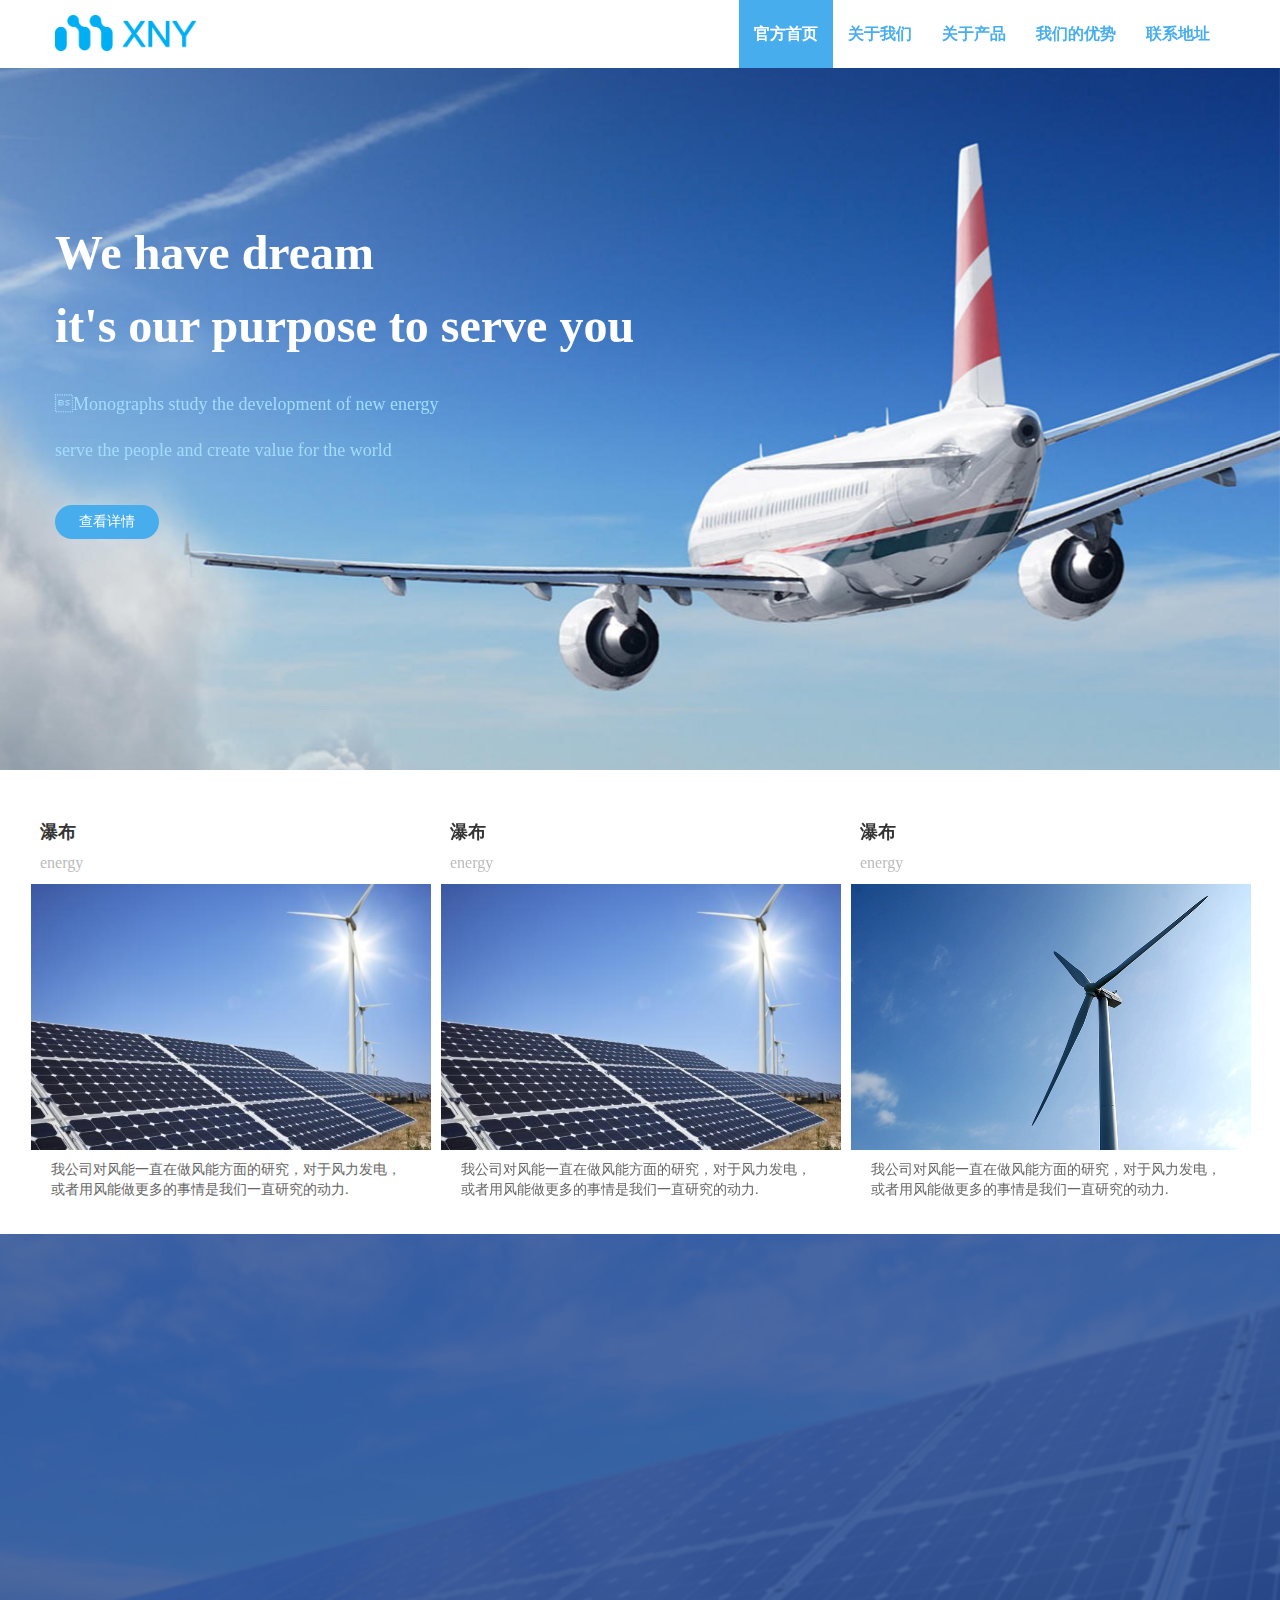
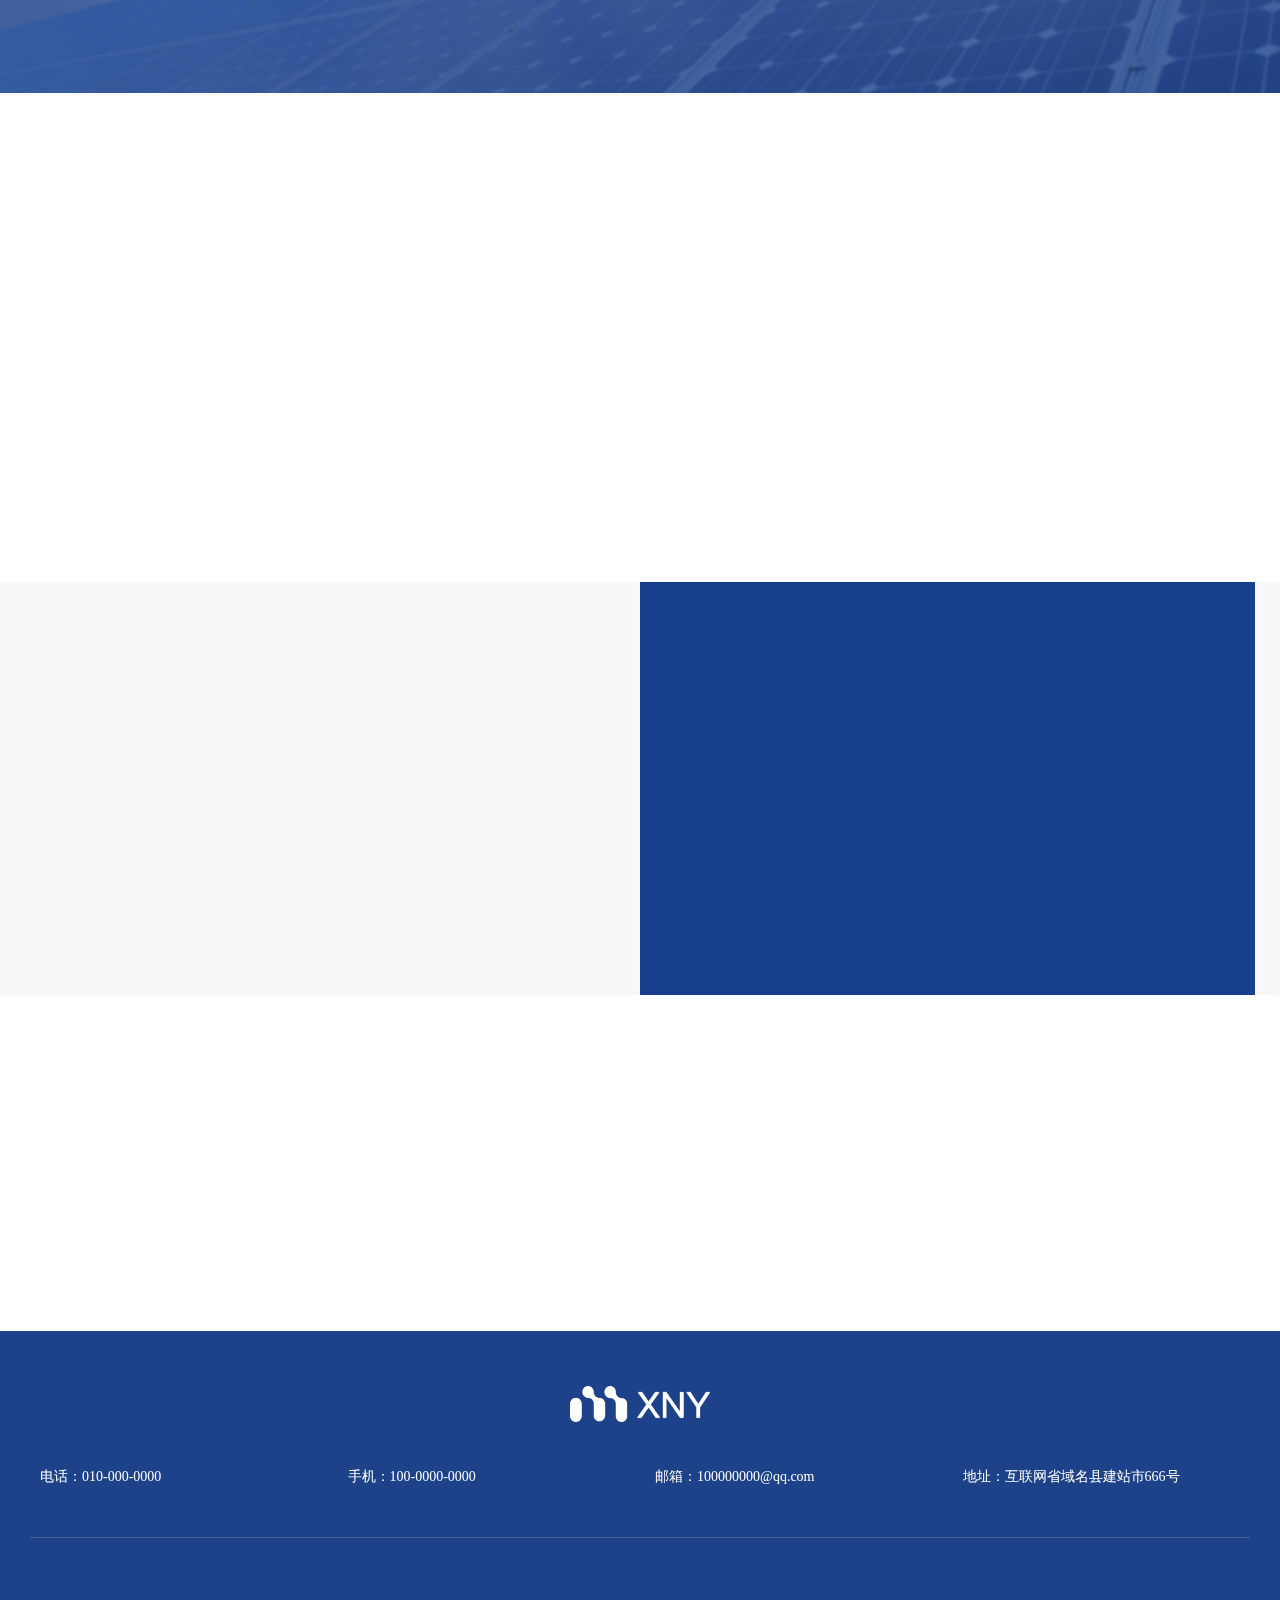
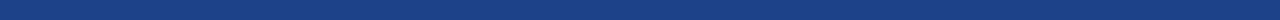
<file: index.html>
<!DOCTYPE html>
<html>
	<head>
		<meta charset="utf-8">
		<meta http-equiv="X-UA-Compatible" content="IE=edge">
		<meta name="viewport" content="width=device-width,initial-scale=1,minimum-scale=1,maximum-scale=1,user-scalable=no" />
		<title></title>
		<link rel="stylesheet" href="css/animate.css">
		<link rel="stylesheet" href="bootstrap/css/bootstrap.css">
		<link rel="stylesheet" href="css/style.css">
	</head>
	<body>
		<div class="content-bg"></div>
		<nav class="navbar navbar-default mynav">
			<div class="container con conn">
				 <div class="container-fluid">
				    <div class="navbar-header">
				      <button type="button" class="navbar-toggle collapsed" data-toggle="collapse" data-target="#bs-example-navbar-collapse-1" aria-expanded="false">
				        <span class="sr-only">Toggle navigation</span>
				        <span class="icon-bar"></span>
				        <span class="icon-bar"></span>
				      </button>
				      <a class="navbar-brand" href="#"><img src="images/logo.png" alt="" class="lg"></a>
				    </div>
				    <div class="collapse navbar-collapse" id="bs-example-navbar-collapse-1">
				      <ul class="nav navbar-nav">
				        <li class="dropdown">
				          <ul class="dropdown-menu">
				            <li><a href="#">Action</a></li>
				            <li><a href="#">Another action</a></li>
				            <li><a href="#">Something else here</a></li>
				            <li role="separator" class="divider"></li>
				            <li><a href="#">Separated link</a></li>
				            <li role="separator" class="divider"></li>
				            <li><a href="#">One more separated link</a></li>
				          </ul>
				        </li>
				      </ul>
				      <ul class="nav navbar-nav navbar-right nav-item">
				         <li><a href="#" class="current">官方首页 </a></li>
				        <li><a href="html/about.html">关于我们</a></li>
				        <li><a href="html/product.html">关于产品</a></li>
				        <li><a href="html/superiority.html">我们的优势 </a></li>
				        <li><a href="html/connect.html">联系地址</a></li>
				        <li class="dropdown">					         
				         	<ul class="dropdown-menu">
				            	<li><a href="#">Action</a></li>
				            	<li><a href="#">Another action</a></li>
				            	<li><a href="#">Something else here</a></li>
				            	<li role="separator" class="divider"></li>
				            	<li><a href="#">Separated link</a></li>
				         	</ul>
				        </li>
				      </ul>
				    </div>
				  </div>
			</div>			 
		</nav>
		<div class="container-fluid">
		  <div class="row">
		  <div class="container con word-con">
		   	<div class="col-md-8">
		   		<div class="banner-left-tit">
			   		<h3>We have dream</h3>
			   		<h3>it's our purpose to serve you</h3>
			   		<p>Monographs study the development of new energy</p>
			   		<p>serve the people and create value for the world</p>
			   		<span class="look-detail">查看详情</span>
		   		</div>
		   	</div>
		  </div>
		</div>
		</div>
		
		<div class="index-row content">
		<div class="container item-wrap con">
        <div class="row">
            <div class="foryou-center-row">
                <div class="col-xs-12 col-sm-4 col-md-4 colfix">
                  <div class="thumbnail wow fadeInUp" data-wow-duration="2.1s" data-wow-delay="0s" data-wow-iteration="1">
                	 <div class="caption mycap">
				        <h3 class="title-tit">瀑布</h3>
				      <small class="service">energy</small>
				      </div>
                    <div class="foryou-center item-list">
                        <img src="images/19894_jb4vw38b.jpg" class="img-responsive">
                        <p class="biaoti"></p>
                        <p class="line"></p>
                        <p class="company-tit">我公司对风能一直在做风能方面的研究，对于风力发电，或者用风能做更多的事情是我们一直研究的动力.</p>
                    </div>
                    </div>
                </div>
                <div class="col-xs-12 col-sm-4 col-md-4 colfix">
                <div class="thumbnail wow fadeInUp" data-wow-duration="2.1s" data-wow-delay="0s" data-wow-iteration="1">
                 	<div class="caption mycap">
				        <h3 class="title-tit">瀑布</h3>
				      <small class="service">energy</small>
				      </div>
                    <div class="foryou-center item-list">
                        <img src="images/19894_jb4vw38b.jpg" class="img-responsive">
                        <p class="biaoti"></p>
                        <p class="line"></p>
                        <p class="company-tit">我公司对风能一直在做风能方面的研究，对于风力发电，或者用风能做更多的事情是我们一直研究的动力.</p>
                    </div>
                      </div>
                </div>
                <div class="col-xs-12 col-sm-4 col-md-4 colfix">
                <div class="thumbnail wow fadeInUp" data-wow-duration="2.1s" data-wow-delay="0s" data-wow-iteration="1">
                 	<div class="caption mycap">
				        <h3 class="title-tit">瀑布</h3>
				      <small class="service">energy</small>
				      </div>
                    <div class="foryou-center item-list">
                        <img src="images/19894_jb4vwnza.jpg" class="img-responsive">
                        <p class="biaoti"></p>
                        <p class="line"></p>
                        <p class="company-tit">我公司对风能一直在做风能方面的研究，对于风力发电，或者用风能做更多的事情是我们一直研究的动力.</p>
                    </div>
                      </div>
                </div>
            </div>
        </div>
    </div>
  </div>
  		<div class="container-fluid content-about">
		  <div class="row company-row">
		  <div class="container con">
		   	<div class="col-xs-12 col-sm-6 col-md-6 company-left  wow fadeInLeft" data-wow-duration="2s" data-wow-delay="0s" data-wow-iteration="1">
		   		<img src="images/19894_jb65tqml.jpg" width="100%">
		   	</div>
		   	<div class="col-xs-12 col-sm-6 col-md-6 company-right">
		   		  <header class="section-header alt">
		            <h3 class="wow fadeInRight" data-wow-delay=".1s" style="visibility: visible; animation-delay: 0.1s; animation-name: fadeInRight;">关于我们</h3>
		            <p class="section-tit wow fadeInRight" data-wow-delay=".1s" style="visibility: visible; animation-delay: 0.1s; animation-name: fadeInRight;">新能源建站（国际）有限公司的总部，新能源又称非常规能源。是指传统能源之外的各种能源形式。指刚开始开发利用或正在积极研究、有待推广的能源，如太阳能、地热能、风能、海洋能、生物质能和核聚变能等。新能源一般是指在新技术基础上加以开发利用的可再生能源，包括太阳能、生物质能、风能、地热能、波浪能、洋流能和潮汐能，以及海洋表面与深层之间的热循环等；</p>
		           <span class="look-detail lookfix wow fadeInRight" data-wow-duration="2s" data-wow-delay="0s" data-wow-iteration="1">查看详情</span>
		          </header>
		   	</div>
		  </div>
		</div>
		</div>

		<div class="index-row date-wrap">
			<div class="container con">
			<div class="row">
				 <div class="col-sm-12">
			    <div class="thumbnail mythum">			     
			      <div class="caption data-tip wow fadeInUp" data-wow-duration="2s" data-wow-delay="0s" data-wow-iteration="1">
			        <h3 class="h1">新能源比例数据</h3>
			        <p class="line line-big">
				        <img src="images/19894_jb08gogv.png" alt="">
				     </p>
			      </div>
			    </div>
			  </div>
			  <div class="col-xs-6 col-sm-3 col-md-3">
			    <div class="thumbnail mythum wow fadeInUp" data-wow-duration="2s" data-wow-delay="0s" data-wow-iteration="1">			    
			     	<img src="images/19894_jb959rkk.png" class="img-responsive" width="56%">
			      <div class="caption">			       
			        <h4 class="title">太阳能资源</h4>
			      </div>
			    </div>
			  </div>
				<div class="col-xs-6 col-sm-3 col-md-3">
			    <div class="thumbnail mythum wow fadeInUp" data-wow-duration="2s" data-wow-delay="0s" data-wow-iteration="1">			    
			    	<img src="images/19894_jb959rkk.png" class="img-responsive" width="56%">
			      <div class="caption">			       
			        <h4 class="title">太阳能资源</h4>
			      </div>
			    </div>
			  </div>
			  <div class="col-xs-6 col-sm-3 col-md-3">
			    <div class="thumbnail mythum wow fadeInUp" data-wow-duration="2s" data-wow-delay="0s" data-wow-iteration="1">			    
			    	<img src="images/19894_jb959rkk.png" class="img-responsive" width="56%">
			      <div class="caption">			       
			        <h4 class="title">太阳能资源</h4>
			      </div>
			    </div>
			  </div>
			  <div class="col-xs-6 col-sm-3 col-md-3">
			    <div class="thumbnail mythum wow fadeInUp" data-wow-duration="2s" data-wow-delay="0s" data-wow-iteration="1">			    
			   	<img src="images/19894_jb959rkk.png" class="img-responsive" width="56%">
			      <div class="caption">			       
			        <h4 class="title">太阳能资源</h4> 
			      </div>
			    </div>
			  </div>			 			
			</div>					 
		</div>
		</div>

		<!--使用 -->
		<div id="section-2" class="brief">
		  <section class="section section-use">
		    <div class="container con">
		      <div class="row">
		        <div class="col-xm-12 col-sm-6 col-md-6 ss-left">
		          <header class="section-header alt wow fadeInUp" data-wow-delay=".1s" style="visibility: visible; animation-delay: 0.1s; animation-name: fadeInDown;">
		            <h3 class="section-title left-title">用在家庭方面</h3>
		          </header>
		          <div class="row company wow fadeInLeft" data-wow-duration="1.9s" data-wow-delay="0s" data-wow-iteration="1">
		            <div class="col-md-12">
		             <div class="row episode-list">						
						<div class="col-md-10 dd">
							<h3>太阳能研究</h3>
							 <p>对于新能源的研究我们从未停止，只为了让更多的人享受新能源环保的安全。</p>
						</div>
						<div class="col-md-2 tb-pic">
							<div class="episode-date">
								<img src="images/19894_jb08cv1o.png" alt="" class="use-left-icon" data-toggle="tooltip" data-placement="bottom" title="" data-original-title="Tobias Nyholm" width="30%">
							</div>
						</div>
					</div>
		            </div>
		            <div class="col-sm-12 col-md-12">
		              <div class="row episode-list">
						
						<div class="col-sm-10 dd">
							<h3>风能发电</h3>
							 <p>对于新能源的研究我们从未停止，只为了让更多的人享受新能源环保的安全。</p>
						</div>
						<div class="col-sm-2 tb-pic">
						<div class="episode-date">
							<img src="images/19894_jb08dqy0.png" class="use-left-icon" alt="" data-toggle="tooltip" data-placement="bottom" title="" data-original-title="Tobias Nyholm" width="30%">
						</div>
						</div>
					</div>
		            </div>
		          </div>
		          <div class="row company wow fadeInLeft" data-wow-duration="1.9s" data-wow-delay="0s" data-wow-iteration="1">
		            <div class="col-sm-12 col-md-12">
		             <div class="row episode-list">
						
						<div class="col-sm-10 dd">
							<h3>水能研究</h3>
							 <p>对于新能源的研究我们从未停止，只为了让更多的人享受新能源环保的安全。</p>
						</div>
						<div class="col-sm-2 tb-pic">
						<div class="episode-date">
							<img src="images/19894_jb08er78.png" class="use-left-icon" alt="" data-toggle="tooltip" data-placement="bottom" title="" data-original-title="Tobias Nyholm" width="30%">
						</div>
						</div>
					</div>
		            </div>
		          </div>
		          <span class="look-detail wow fadeInLeft left-btn" data-wow-duration="2s" data-wow-delay="0s" data-wow-iteration="1">查看详情</span>
		        </div>	
		        <div class="col-xm-12 col-sm-6 col-md-6 ss-right">
		          <header class="section-header alt wow fadeInUp" data-wow-delay=".1s" style="visibility: visible; animation-delay: 0.1s; animation-name: fadeInDown;">
		            <h3 class="section-title">用在公司方面</h3>
		          </header>
		          <div class="row company wow fadeInRight" data-wow-duration="1.9s" data-wow-delay="0s" data-wow-iteration="1">
		            <div class="col-md-12">
		             <div class="row episode-list">
						<div class="col-md-2 tb-pic">
							<div class="episode-date">
								<img src="images/19894_jb0sdli9.png" alt="" class="use-icon" data-toggle="tooltip" data-placement="bottom" title="" data-original-title="Tobias Nyholm" width="30%">
							</div>
						</div>
						<div class="col-md-10 dd">
							<h3>风能发电</h3>
							 <p>对于新能源的研究我们从未停止，只为了让更多的人享受新能源环保的安全。</p>
						</div>
					</div>
		            </div>
		            <div class="col-sm-12 col-md-12">
		              <div class="row episode-list">
						<div class="col-sm-2 tb-pic">
						<div class="episode-date">
							<img src="images/19894_jb0s82v1.png" class="use-icon" alt="" data-toggle="tooltip" data-placement="bottom" title="" data-original-title="Tobias Nyholm" width="30%">
						</div>
						</div>
						<div class="col-sm-10 dd">
							<h3>舒适的环境</h3>
							 <p>对于新能源的研究我们从未停止，只为了让更多的人享受新能源环保的安全。</p>
						</div>
					</div>
		            </div>
		          </div>
		          <div class="row company wow fadeInRight" data-wow-duration="1.9s" data-wow-delay="0s" data-wow-iteration="1">
		            <div class="col-sm-12 col-md-12">
		             <div class="row episode-list">
						<div class="col-sm-2 tb-pic">
						<div class="episode-date">
							<img src="images/19894_jb0s4oki.png" class="use-icon" alt="" data-toggle="tooltip" data-placement="bottom" title="" data-original-title="Tobias Nyholm" width="30%">
						</div>
						</div>
						<div class="col-sm-10 dd">
							<h3>有竞争力的价格</h3>
							 <p>对于新能源的研究我们从未停止，只为了让更多的人享受新能源环保的安全。</p>
						</div>
					</div>
		            </div>
		          </div>
		          <span class="look-detail wow fadeInRight right-btn" data-wow-duration="2s" data-wow-delay="0s" data-wow-iteration="1">查看详情</span>
		        </div>	
		      </div>
		    </div>
		  </section>
		</div>

		<div class="index-row partner-wrap">
			<div class="row">
			<div class="container con">
			<div class="col-sm-12">
			    <div class="thumbnail mythum wow fadeInUp" data-wow-duration="2s" data-wow-delay="0s" data-wow-iteration="1">			     
			      <div class="caption partner-tip">
			        <h3 class="h1">合作伙伴</h3>
			        <p class="line line-big">
				        <img src="images/19894_jb08gogv (1).png" alt="">
				     </p>
			      </div>
			    </div>
			  </div>
			  <div class="col-xs-6 col-sm-2 col-md-2">
			    <div class="thumbnail mythum parter wow fadeInUp" data-wow-duration="2s" data-wow-delay="0s" data-wow-iteration="1">			    
			     	<img src="images/19894_jb679bsh.png" class="img-responsive" width="88%">
			     	<span class="triangle"></span>
			    </div>
			  </div>
			 <div class="col-xs-6 col-sm-2 col-md-2">
			    <div class="thumbnail mythum parter wow fadeInUp" data-wow-duration="2s" data-wow-delay="0s" data-wow-iteration="1">			    
			    	<img src="images/19894_jb674x76.png" class="img-responsive" width="88%"> 
			    	<span class="triangle"></span>
			    </div>
			  </div>
			  <div class="col-xs-6 col-sm-2 col-md-2 partnerfix">
			    <div class="thumbnail mythum parter wow fadeInUp" data-wow-duration="2s" data-wow-delay="0s" data-wow-iteration="1">			    
			    	<img src="images/19894_jb3h3t7n.png" class="img-responsive" width="88%">
			    	<span class="triangle"></span>
			    </div>
			  </div>
			  <div class="col-xs-6 col-sm-2 col-md-2 partnerfix">
			    <div class="thumbnail mythum parter wow fadeInUp" data-wow-duration="2s" data-wow-delay="0s" data-wow-iteration="1">			    
			   	<img src="images/19894_jb679bsh.png" class="img-responsive" width="88%">
			   	<span class="triangle"></span>
			    </div>
			  </div>
			   <div class="col-xs-6 col-sm-2 col-md-2 partnerfix">
			    <div class="thumbnail mythum parter wow fadeInUp" data-wow-duration="2s" data-wow-delay="0s" data-wow-iteration="1">			    
			   	<img src="images/19894_jb08798f.png" class="img-responsive" width="88%">
			   	<span class="triangle"></span>
			    </div>
			  </div>			
			   <div class="col-xs-6 col-sm-2 col-md-2 partnerfix">
			    <div class="thumbnail mythum parter wow fadeInUp" data-wow-duration="2s" data-wow-delay="0s" data-wow-iteration="1">			    
			   	<img src="images/19894_jb3h3t7n.png" class="img-responsive" width="88%">
			   	<span class="triangle"></span>
			    </div>
			     </div>
			  </div>						 			
			</div>					 
		</div>


		<footer>		
		<!-- primary -->
		<div class="primary">
			<div class="container con">
				<div class="row content-way">
					<div class="col-md-12">
						<p class="logo-icon"><img class="fr-dib" src="images/19894_jb63pc2d.png" style="width: 140px;"></p>
					</div>
					<div class="col-xs-6 col-sm-3 col-md-3">
						<p>电话：010-000-0000</p>
					</div>	
					<div class="col-xs-6 col-sm-3 col-md-3">
						<p>手机：100-0000-0000</p>
					</div>
					<div class="col-xs-6 col-sm-3 col-md-3">
						<p>邮箱：100000000@qq.com</p>
					</div>	
					<div class="col-xs-6 col-sm-3 col-md-3">
						<p>地址：互联网省域名县建站市666号</p>
					</div>				
				</div>
			</div>
		
		<!-- secondary -->
		<div class="secondary">
			<div class="footer-bottom">
				<div class="pull-left">
					<div class="copy">
						
					</div>
				</div>
				<div class="pull-right" style="margin-top: 16px;"></div>
			</div>
			</div>
		</div>
	</footer>



		<script src="bootstrap/js/jquery.min.js"></script>
		<script src="js/wow.min.js"></script>
		<script src="bootstrap/js/bootstrap.js"></script>
		<script>
			new WOW().init();
		</script>
	</body>
</html>
</file>
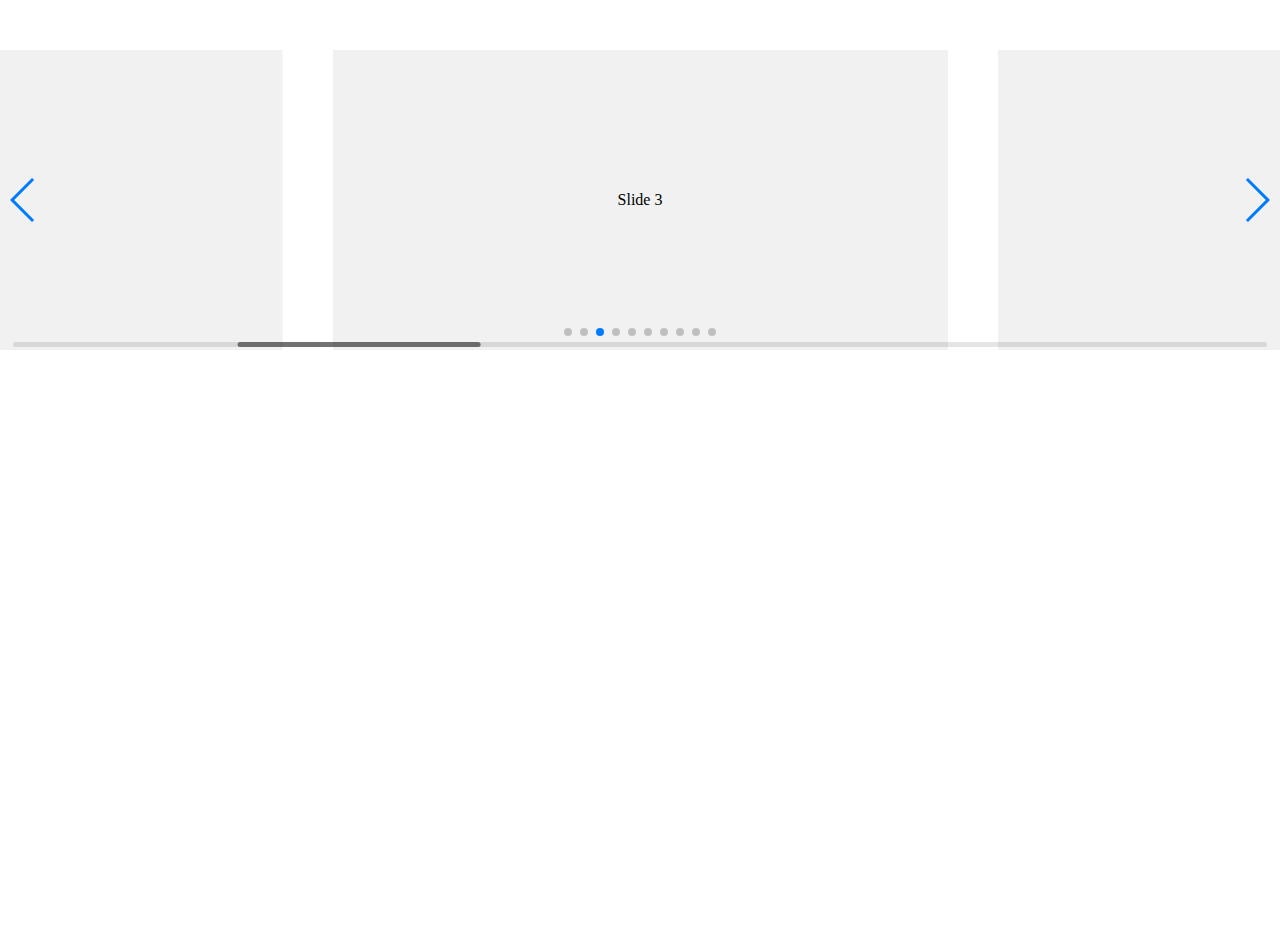
<file: swiper-4.3.5/playground/index.html>
<!doctype html>
<html lang="en">
<head>
    <meta charset="UTF-8">
    <title>Swiper Playground</title>
    <link rel="stylesheet" href="../dist/css/swiper.min.css">
    <meta name="viewport" content="width=device-width">
</head>
<body>
    <div class="swiper-container">
        <div class="swiper-scrollbar"></div>
        <div class="swiper-button-prev"></div>
        <div class="swiper-button-next"></div>
        <div class="swiper-wrapper">
            <div class="swiper-slide">Slide 1</div>
            <div class="swiper-slide">Slide 2</div>
            <div class="swiper-slide">Slide 3</div>
            <div class="swiper-slide">Slide 4</div>
            <div class="swiper-slide">Slide 5</div>
            <div class="swiper-slide">Slide 6</div>
            <div class="swiper-slide">Slide 7</div>
            <div class="swiper-slide">Slide 8</div>
            <div class="swiper-slide">Slide 9</div>
            <div class="swiper-slide">Slide 10</div>
        </div>
        <div class="swiper-pagination"></div>
    </div>
    <style>
    body, html {
        padding: 0;
        margin: 0;
        position: relative;
        height: 100%;
    }
    .swiper-container {
        width: 100%;
        height: 300px;
        margin: 50px auto;
    }
    .swiper-slide {
        background: #f1f1f1;
        color:#000;
        text-align: center;
        line-height: 300px;
    }
    </style>
    <script src="../dist/js/swiper.min.js"></script>
    <script>
        var swiper = new Swiper({
            el: '.swiper-container',
            initialSlide: 2,
            spaceBetween: 50,
            slidesPerView: 2,
            centeredSlides: true,
            slideToClickedSlide: true,
            grabCursor: true,
            scrollbar: {
              el: '.swiper-scrollbar',
            },
            mousewheel: {
              enabled: true,
            },
            keyboard: {
              enabled: true,
            },
            pagination: {
              el: '.swiper-pagination',
            },
            navigation: {
              nextEl: '.swiper-button-next',
              prevEl: '.swiper-button-prev',
            },
        });
    </script>
</body>
</html>
</file>
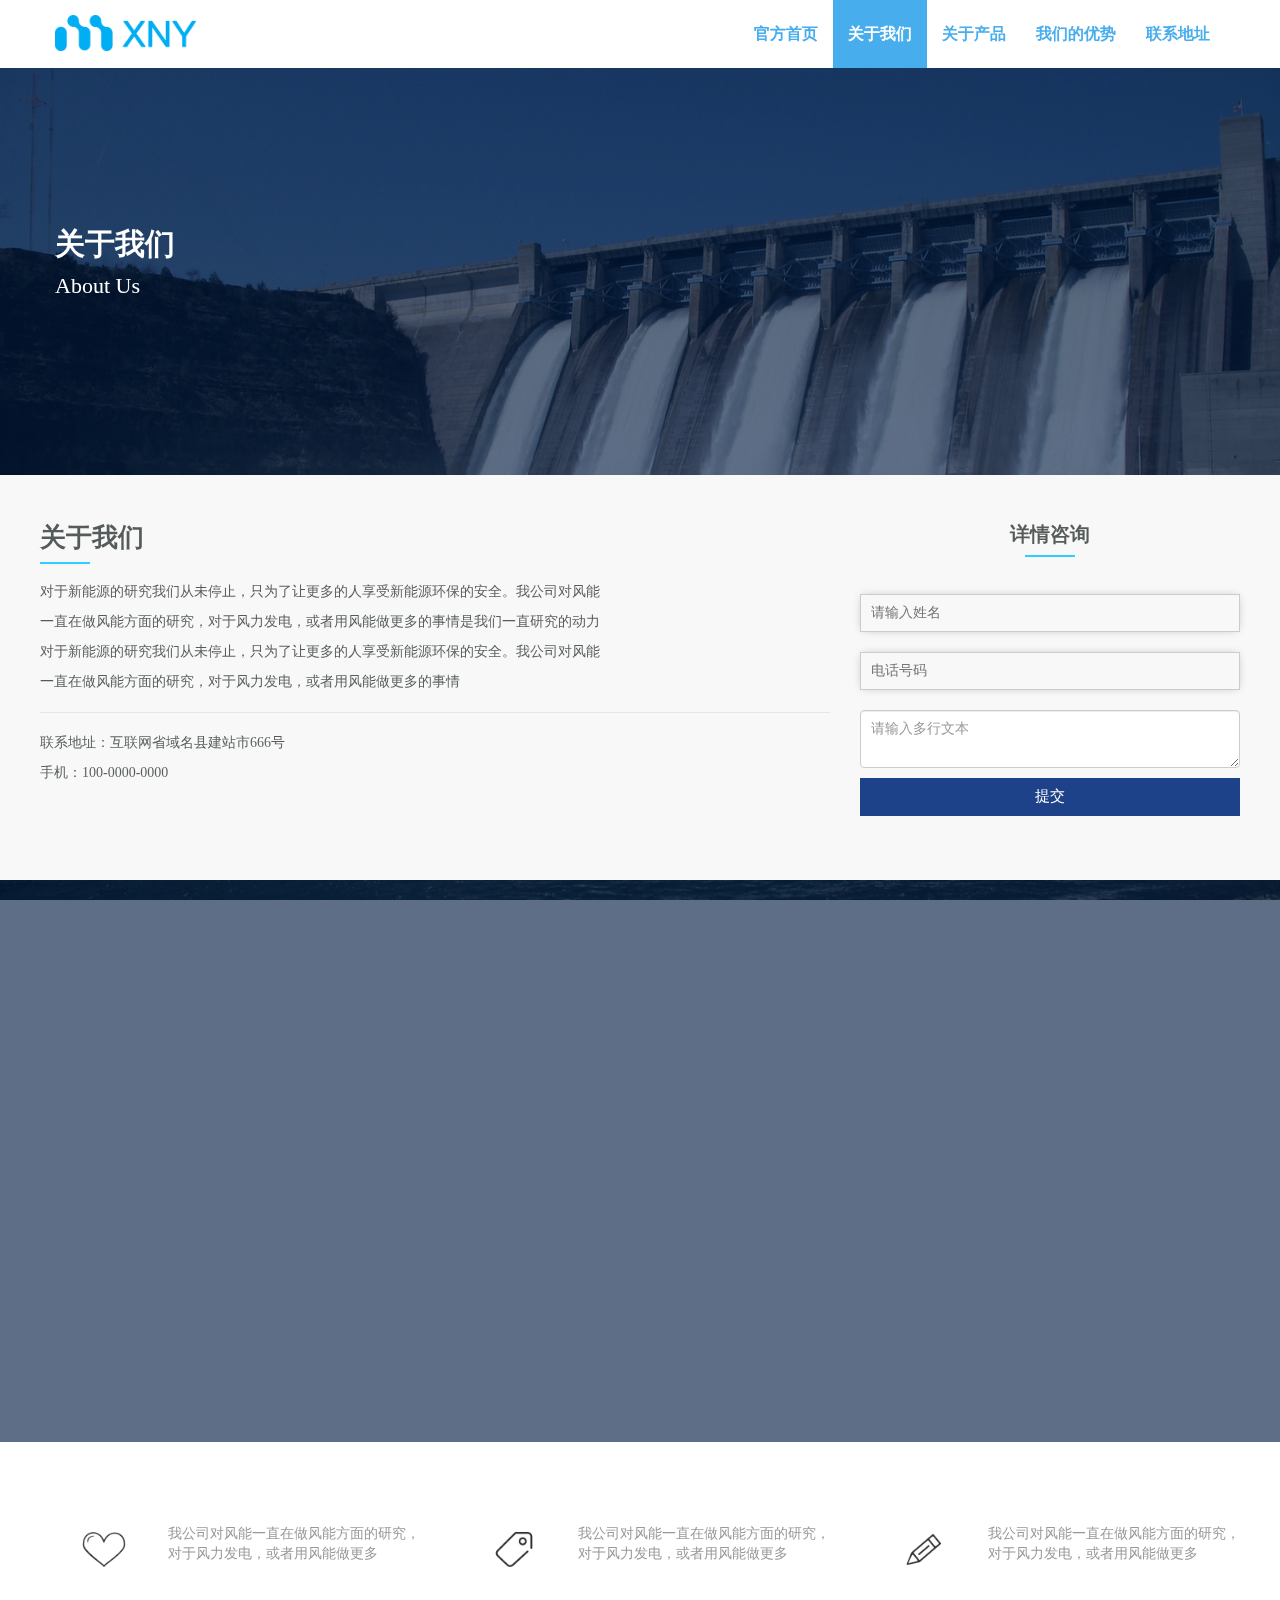
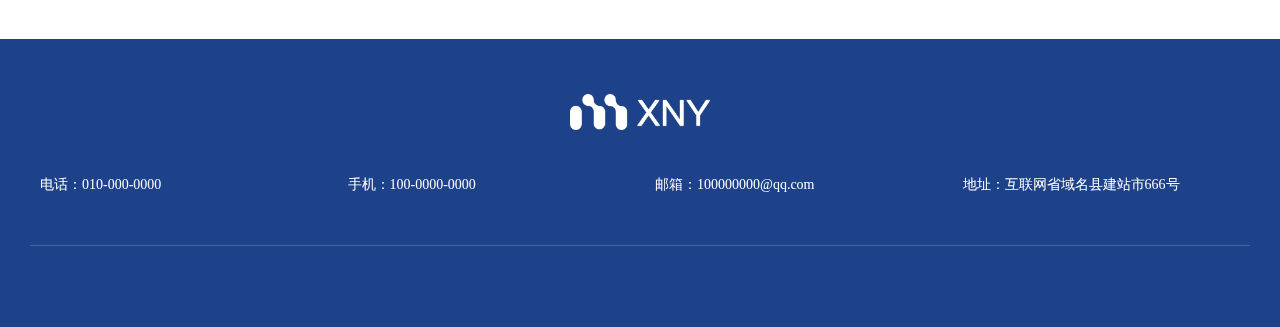
<file: html/about.html>
<!DOCTYPE html>
<html>
	<head>
		<meta charset="utf-8">
		<meta http-equiv="X-UA-Compatible" content="IE=edge">
		<meta name="viewport" content="width=device-width,initial-scale=1,minimum-scale=1,maximum-scale=1,user-scalable=no" />
		<title></title>
		<link rel="stylesheet" href="../css/animate.css">
		<link rel="stylesheet" href="../bootstrap/css/bootstrap.css">
		<link rel="stylesheet" href="../css/style.css">
	</head>
	<body>
	<div class="content-second-bg">
		<!-- <div></div> -->
		<div></div>
	</div>
		<nav class="navbar navbar-default mynav">
			<div class="container con conn">
				 <div class="container-fluid">
				    <div class="navbar-header">
				      <button type="button" class="navbar-toggle collapsed" data-toggle="collapse" data-target="#bs-example-navbar-collapse-1" aria-expanded="false">
				        <span class="sr-only">Toggle navigation</span>
				        <span class="icon-bar"></span>
				        <span class="icon-bar"></span>
				        <span class="icon-bar"></span>
				      </button>
				      <a class="navbar-brand" href="#"><img src="../images/logo.png" alt="" class="lg"></a>
				    </div>
				    <div class="collapse navbar-collapse" id="bs-example-navbar-collapse-1">
				      <ul class="nav navbar-nav">
				        <li class="dropdown">
				          <ul class="dropdown-menu">
				            <li><a href="#">Action</a></li>
				            <li><a href="#">Another action</a></li>
				            <li><a href="#">Something else here</a></li>
				            <li role="separator" class="divider"></li>
				            <li><a href="#">Separated link</a></li>
				            <li role="separator" class="divider"></li>
				            <li><a href="#">One more separated link</a></li>
				          </ul>
				        </li>
				      </ul>
				      <ul class="nav navbar-nav navbar-right nav-item">
				       <li><a href="../index.html">官方首页 </a></li>
				        <li><a href="about.html" class="current">关于我们</a></li>
				        <li><a href="product.html">关于产品</a></li>
				        <li><a href="superiority.html">我们的优势 </a></li>
				        <li><a href="connect.html">联系地址</a></li>
				        <li class="dropdown">					         
				         	<ul class="dropdown-menu">
				            	<li><a href="#">Action</a></li>
				            	<li><a href="#">Another action</a></li>
				            	<li><a href="#">Something else here</a></li>
				            	<li role="separator" class="divider"></li>
				            	<li><a href="#">Separated link</a></li>
				         	</ul>
				        </li>
				      </ul>
				    </div>
				  </div>
			</div>			 
		</nav>
		<div class="container-fluid about-con-bgc">
		  <div class="row">
		   <div class="container con word-con">
		   	<div class="col-md-8">
		   		<div class="banner-left-tit about-tit">
			   		<h3>关于我们</h3>
			   		<p>About Us</p>
		   		</div>
		   	 </div>
		   	</div>
		  </div>
		</div>
		<section class="content-editor">
			<div class="container con"> 
				<div class="row">
						<div style="margin-top: 2em; margin-bottom: 2em;">
							<div class="col-xs-12 col-sm-8 col-md-8">
								<h2 class="about-you" >关于我们</h2>
								<p class="line line-big about-big" >
						        	<img src="../images/19894_jb08gogv.png" alt="" class="img-responsive fr-dib fr-fil">
						        </p>
								<div class="" >
									<p>对于新能源的研究我们从未停止，只为了让更多的人享受新能源环保的安全。我公司对风能</p>
									<p>一直在做风能方面的研究，对于风力发电，或者用风能做更多的事情是我们一直研究的动力</p>
									<p>对于新能源的研究我们从未停止，只为了让更多的人享受新能源环保的安全。我公司对风能</p>
									<p>一直在做风能方面的研究，对于风力发电，或者用风能做更多的事情</p>
								</div><hr class="hr-second">
								<p>联系地址：互联网省域名县建站市666号</p>
								<p>手机：100-0000-0000</p>
							</div>
							<div class="col-xs-12 col-sm-4 col-md-4">
								<h2 class="about-refer" >详情咨询</h2>
								<p class="line line-big about-big" >
						        	<img src="../images/19894_jb08gogv.png" alt="" class="img-responsive fr-dib fr-fils">
						        </p>
					               <input class="contact-input white-input" required="" name="contact_names" placeholder="请输入姓名" type="text" id="username"> 
					                <input class="contact-input white-input" required="" name="Location" placeholder="电话号码" type="text">
					               <textarea class="contact-commnent white-input controlfix form-control" rows="2" cols="20" name="contact_message" placeholder="请输入多行文本"></textarea>
					               <input value="提交" id="submit-button" class="contact-submit" type="submit">
							</div>
						</div>
				</div>
			</div>
		</section>


		<div class="index-row service-wrap">
			<div class="container con">
			<div class="row">
				<div class="col-sm-12">
				    <div class="thumbnail mythum service-thum">			     
				      <div class="caption about-caption wow fadeInUp" data-wow-duration="2s" data-wow-delay="0s" data-wow-iteration="1">
				        <h3 class="ours-item">我们的项目</h3>
				        <p class="line line-big">
				        	<img src="../images/19894_jb08gogv.png" alt="" class="img-responsive">
				        </p>
				      </div>
				    </div>
			  	</div>
				<div class="col-xs-12 col-sm-6 col-md-6">
				   	<div class="row row-service wow fadeInLeft" data-wow-duration="2s" data-wow-delay="0s" data-wow-iteration="1">
					<div class="col-xs-2 col-sm-2 col-md-2">
						<div class="feature-shortinfo-icon" >
							 <img src="../images/19894_jb08dqy0.png" class="img-responsive" width="60%">
						</div>
					</div>
					<div class="col-xs-10 col-sm-10 col-md-10">
						<div class="feature-shortinfo-text">
							<h2>地热能服务</h2>
							<p class="item-tits"> 这里是优势具体内容的解释，这里是优势具体内容的解释，这里是优势具体内容的解释，这里是优势具体内容的解释。</p>
						</div>
					</div>
				</div>
			  </div>
			  <div class="col-xs-12 col-sm-6 col-md-6">
				   	<div class="row row-service wow fadeInLeft" data-wow-duration="2s" data-wow-delay="0s" data-wow-iteration="1">
					<div class="col-xs-2 col-sm-2 col-md-2">
						<div class="feature-shortinfo-icon">
							 <img src="../images/19894_jb08dqy0.png" class="img-responsive" width="60%">
						</div>
					</div>
					<div class="col-xs-10 col-sm-10 col-md-10">
						<div class="feature-shortinfo-text">
							<h2>太阳能服务</h2>
							<p class="item-tits"> 这里是优势具体内容的解释，这里是优势具体内容的解释，这里是优势具体内容的解释，这里是优势具体内容的解释。</p>
						</div>
					</div>
				</div>
			  </div>
			  <div class="col-xs-12 col-sm-6 col-md-6">
				  	<div class="row row-service wow fadeInLeft" data-wow-duration="2s" data-wow-delay=".1s" data-wow-iteration="1">
					<div class="col-xs-2 col-sm-2 col-md-2">
						<div class="feature-shortinfo-icon">
							 <img src="../images/19894_jb08er78.png" class="img-responsive" width="60%">
						</div>
					</div>
					<div class="col-xs-10 col-sm-10 col-md-10">
						<div class="feature-shortinfo-text">
							<h2>水能服务</h2>
							<p class="item-tits">这里是优势具体内容的解释，这里是优势具体内容的解释，这里是优势具体内容的解释，这里是优势具体内容的解释。</p>
						</div>
					</div>
				</div>
			  </div>
			  <div class="col-xs-12 col-sm-6 col-md-6">
				   	<div class="row row-service wow fadeInLeft" data-wow-duration="2s" data-wow-delay=".1s" data-wow-iteration="1">
					<div class="col-xs-2 col-sm-2 col-md-2">
						<div class="feature-shortinfo-icon">
							 <img src="../images/19894_jb0bkb9j.png" class="img-responsive" width="60%">
						</div>
					</div>
					<div class="col-xs-10 col-sm-10 col-md-10">
						<div class="feature-shortinfo-text">
							<h2>风能服务</h2>
							<p class="item-tits"> 这里是优势具体内容的解释，这里是优势具体内容的解释，这里是优势具体内容的解释，这里是优势具体内容的解释。</p>
						</div>
					</div>
				</div>
			  </div>
			</div>					 
		  </div>
		</div>

		<div class="container-fluid contact-way">
		<div class="container con">
		  <div class="row">
		   	<div class="col-xs-12 col-sm-4 col-md-4">
		   		<div class="way-pic">
		   			 <img src="../images/aixin.png" class="img-responsive" width="40%">
		   		</div>
		   		<div>
		   			<span>我公司对风能一直在做风能方面的研究，对于风力发电，或者用风能做更多</span>
		   		</div>
		   		</div>
		   			<div class="col-xs-12 col-sm-4 col-md-4">
		   		<div class="way-pic">
		   			 <img src="../images/zhishi.png" class="img-responsive" width="40%">
		   		</div>
		   		<div>
		   			<span>我公司对风能一直在做风能方面的研究，对于风力发电，或者用风能做更多</span>
		   		</div>
		   		</div>
		   			<div class="col-xs-12 col-sm-4 col-md-4">
		   		<div class="way-pic">
		   			 <img src="../images/shuoming.png" class="img-responsive" width="40%">
		   		</div>
		   		<div>
		   			<span>我公司对风能一直在做风能方面的研究，对于风力发电，或者用风能做更多</span>
		   		</div>
		   		</div>
		   	</div>
		  </div>
		</div>


		<footer>		
		<!-- primary -->
		<div class="primary">
			<div class="container con">
				<div class="row content-way">
					<div class="col-md-12">
						<p class="logo-icon"><img class="fr-dib" src="../images/19894_jb63pc2d.png" style="width: 140px;"></p>
					</div>
					<div class="col-xs-6 col-sm-3 col-md-3">
						<p>电话：010-000-0000</p>
					</div>	
					<div class="col-xs-6 col-sm-3 col-md-3">
						<p>手机：100-0000-0000</p>
					</div>
					<div class="col-xs-6 col-sm-3 col-md-3">
						<p>邮箱：100000000@qq.com</p>
					</div>	
					<div class="col-xs-6 col-sm-3 col-md-3">
						<p>地址：互联网省域名县建站市666号</p>
					</div>				
				</div>
			</div>
		
		<!-- secondary -->
		<div class="secondary">
			<div class="footer-bottom">
				<div class="pull-left">
					<div class="copy">
						
					</div>
				</div>
				<div class="pull-right" style="margin-top: 16px;"></div>
			</div>
			</div>
		</div>
	</footer>





		<script src="../bootstrap/js/jquery.min.js"></script>
		<script src="../js/wow.min.js"></script>
		<script src="../bootstrap/js/bootstrap.js"></script>
		<script>
			new WOW().init();
		</script>
	</body>
</html>
</file>
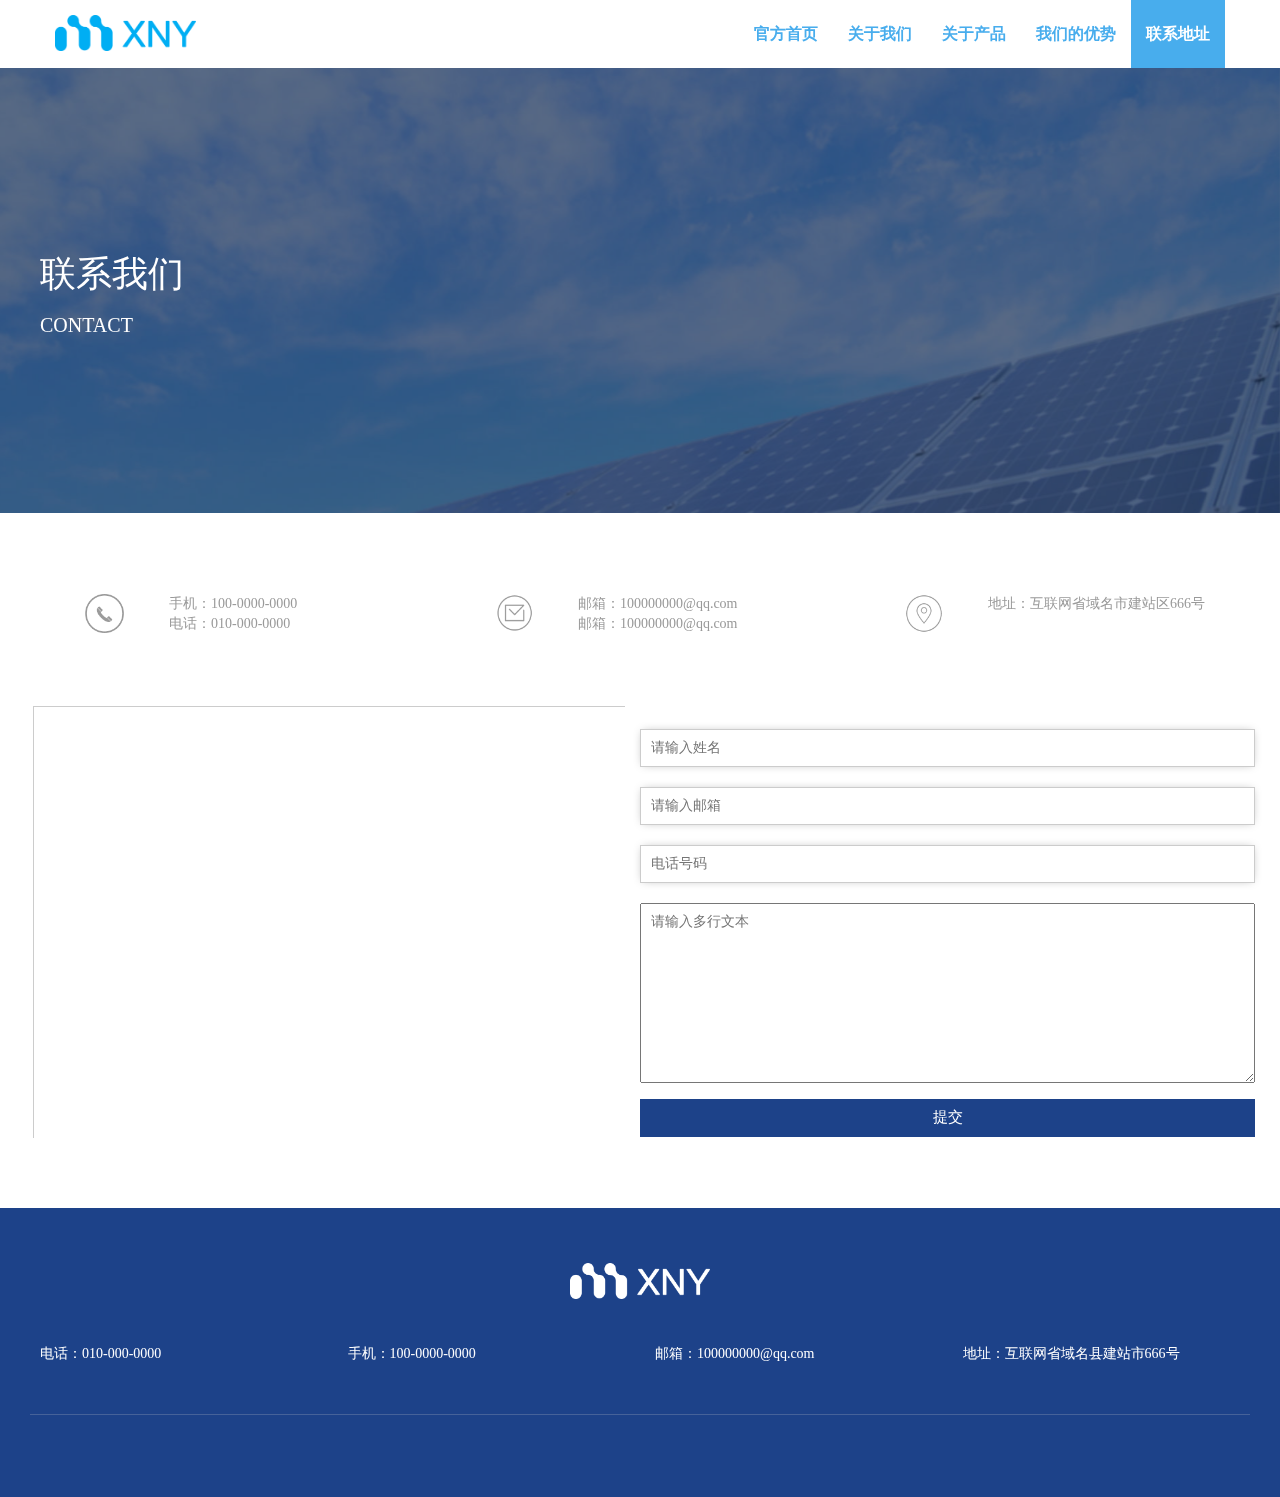
<file: html/connect.html>
<!DOCTYPE html>
<html>
	<head>
		<meta charset="utf-8">
		<meta http-equiv="X-UA-Compatible" content="IE=edge">
		<meta name="viewport" content="width=device-width,initial-scale=1,minimum-scale=1,maximum-scale=1,user-scalable=no" />
		<title></title>
		<link rel="stylesheet" href="../css/animate.css">
		<link rel="stylesheet" href="../bootstrap/css/bootstrap.css">
		<link rel="stylesheet" href="../css/style.css">
	</head>
	<body>
		<div class="content-five-bg"></div>
		<nav class="navbar navbar-default mynav">
			<div class="container con conn">
				 <div class="container-fluid myfluid">
				    <div class="navbar-header">
				      <button type="button" class="navbar-toggle collapsed" data-toggle="collapse" data-target="#bs-example-navbar-collapse-1" aria-expanded="false">
				        <span class="sr-only">Toggle navigation</span>
				        <span class="icon-bar"></span>
				        <span class="icon-bar"></span>
				        <span class="icon-bar"></span>
				      </button>
				      <a class="navbar-brand" href="#"><img src="../images/logo.png" alt="" class="lg"></a>
				    </div>
				    <div class="collapse navbar-collapse" id="bs-example-navbar-collapse-1">
				      <ul class="nav navbar-nav">
				        <li class="dropdown">
				          <ul class="dropdown-menu">
				            <li><a href="#">Action</a></li>
				            <li><a href="#">Another action</a></li>
				            <li><a href="#">Something else here</a></li>
				            <li role="separator" class="divider"></li>
				            <li><a href="#">Separated link</a></li>
				            <li role="separator" class="divider"></li>
				            <li><a href="#">One more separated link</a></li>
				          </ul>
				        </li>
				      </ul>
				      <ul class="nav navbar-nav navbar-right nav-item">
				         <li><a href="../index.html">官方首页 </a></li>
				        <li><a href="about.html">关于我们</a></li>
				        <li><a href="product.html">关于产品</a></li>
				        <li><a href="superiority.html">我们的优势 </a></li>
				        <li><a href="connect.html" class="current">联系地址</a></li>
				        <li class="dropdown">					         
				         	<ul class="dropdown-menu">
				            	<li><a href="#">Action</a></li>
				            	<li><a href="#">Another action</a></li>
				            	<li><a href="#">Something else here</a></li>
				            	<li role="separator" class="divider"></li>
				            	<li><a href="#">Separated link</a></li>
				         	</ul>
				        </li>
				      </ul>
				    </div>
				  </div>
			</div>			 
		</nav>
		<div class="container-fluid contact-wrap">
		<div class="container con">
		  <div class="row">
		   	<div class="col-md-8">
		   		<div class="banner-contact-tit">
			   		<h3>联系我们</h3>
			   		<h3>CONTACT</h3>
		   		</div>
		   		</div>
		   	</div>
		  </div>
		</div>

		<div class="container-fluid contact-way">
		<div class="container con">
		  <div class="row">
		   	<div class="col-xs-12 col-sm-4 col-md-4">
		   		<div class="way-pic">
		   			 <img src="../images/1765_iyvbpcf8.png" class="img-responsive" width="30%">
		   		</div>
		   		<div>
		   			<span>手机：100-0000-0000</span>
			   		<span>电话：010-000-0000</span>
		   		</div>
		   		</div>
		   			<div class="col-xs-12 col-sm-4 col-md-4">
		   		<div class="way-pic">
		   			 <img src="../images/1765_iyvbppe8.png" class="img-responsive" width="30%">
		   		</div>
		   		<div>
		   			<span>邮箱：100000000@qq.com</span>
			   		<span>邮箱：100000000@qq.com</span>
		   		</div>
		   		</div>
		   			<div class="col-xs-12 col-sm-4 col-md-4">
		   		<div class="way-pic">
		   			 <img src="../images/1765_iyvbpwrt.png" class="img-responsive" width="30%">
		   		</div>
		   		<div>
		   			<span>地址：互联网省域名市建站区666号</span>
		   		</div>
		   		</div>
		   	</div>
		  </div>
		</div>

		<div class="container-fluid contact-box">
		<div class="container con">
		  <div class="row">
		   	<div class="col-md-6">
		   		<iframe src="map.html" width="600" height="440" frameborder="0" scrolling="no"></iframe>
		   	</div>
		    <div class="col-md-6">
                <input class="contact-input white-input" required="" name="contact_names" placeholder="请输入姓名" type="text" id="username">
                <input class="contact-input white-input" required="" name="Email" placeholder="请输入邮箱" type="email">
                <input class="contact-input white-input" required="" name="Location" placeholder="电话号码" type="text">
               <textarea class="contact-commnent white-input controlfix" rows="2" cols="20" name="contact_message" placeholder="请输入多行文本"></textarea>
               <input value="提交" id="submit-button" class="contact-submit" type="submit">
			  </div>
		   	</div>
		  </div>
		</div>

		<footer>		
		<!-- primary -->
		<div class="primary">
			<div class="container con">
				<div class="row content-way">
					<div class="col-md-12">
						<p class="logo-icon"><img class="fr-dib" src="../images/19894_jb63pc2d.png" style="width: 140px;"></p>
					</div>
					<div class="col-xs-6 col-sm-3 col-md-3">
						<p>电话：010-000-0000</p>
					</div>	
					<div class="col-xs-6 col-sm-3 col-md-3">
						<p>手机：100-0000-0000</p>
					</div>
					<div class="col-xs-6 col-sm-3 col-md-3">
						<p>邮箱：100000000@qq.com</p>
					</div>	
					<div class="col-xs-6 col-sm-3 col-md-3">
						<p>地址：互联网省域名县建站市666号</p>
					</div>				
				</div>
			</div>
		
		<!-- secondary -->
		<div class="secondary">
			<div class="footer-bottom">
				<div class="pull-left">
					<div class="copy">
						
					</div>
				</div>
				<div class="pull-right" style="margin-top: 16px;"></div>
			</div>
			</div>
		</div>
	</footer>



		<script src="../bootstrap/js/jquery.min.js"></script>
		<script src="../js/wow.min.js"></script>
		<script src="../bootstrap/js/bootstrap.js"></script>
		<script>
			new WOW().init();
		</script>
	</body>
</html>
</file>
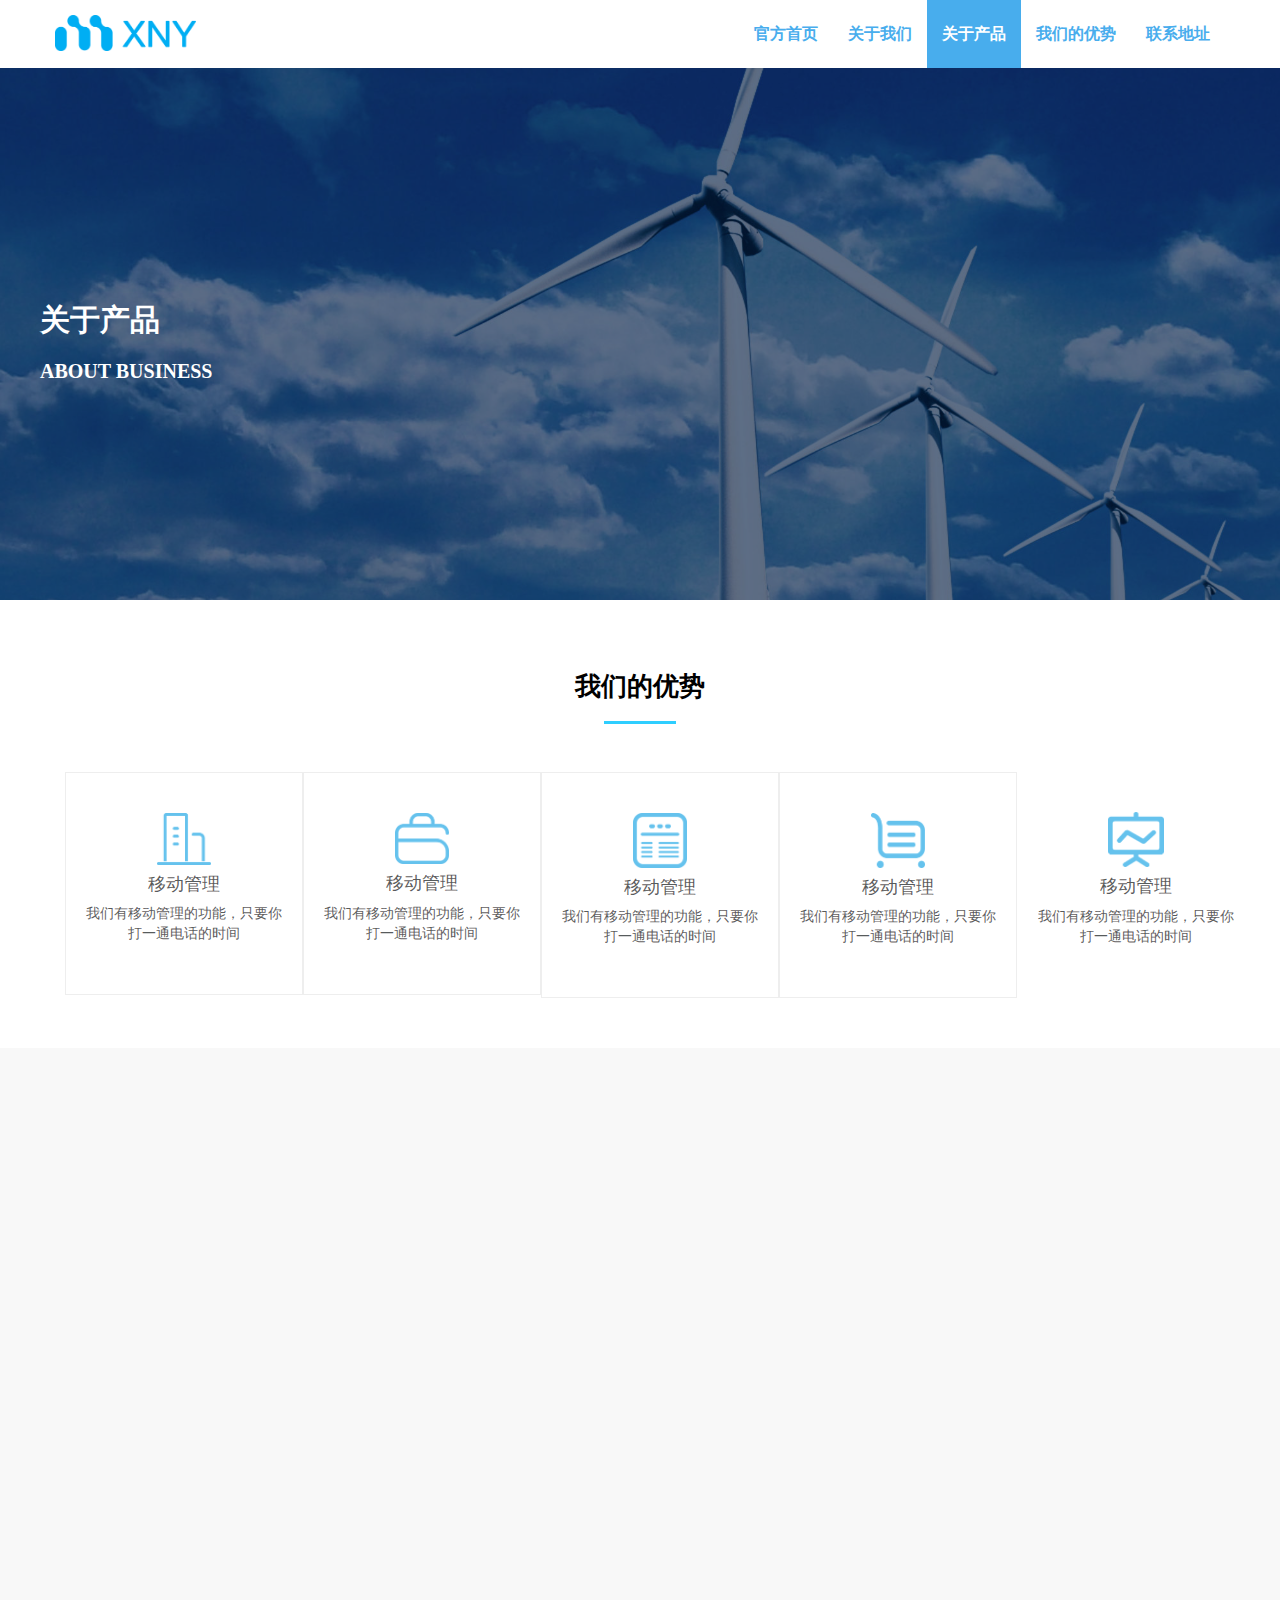
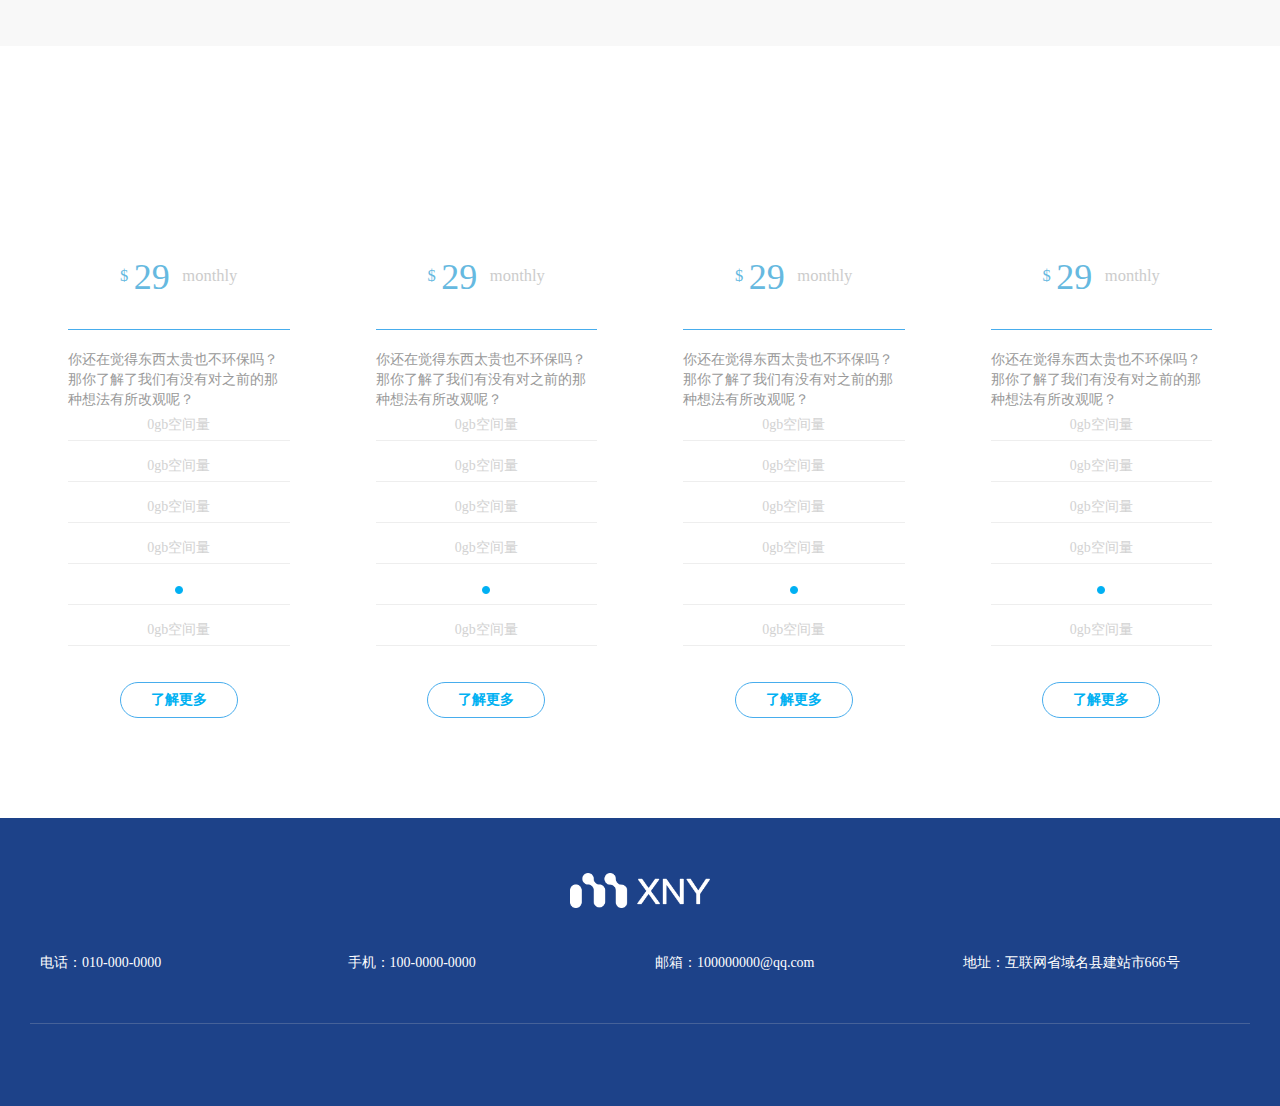
<file: html/product.html>
<!DOCTYPE html>
<html>
	<head>
		<meta charset="utf-8">
		<meta http-equiv="X-UA-Compatible" content="IE=edge">
		<meta name="viewport" content="width=device-width,initial-scale=1,minimum-scale=1,maximum-scale=1,user-scalable=no" />
		<title></title>
		<link rel="stylesheet" href="../css/animate.css">
		<link rel="stylesheet" href="../bootstrap/css/bootstrap.css">
		<link rel="stylesheet" href="../css/style.css">
	</head>
	<body>
		<nav class="navbar navbar-default mynav">
			<div class="container con conn">
				 <div class="container-fluid">
				    <div class="navbar-header">
				      <button type="button" class="navbar-toggle collapsed" data-toggle="collapse" data-target="#bs-example-navbar-collapse-1" aria-expanded="false">
				        <span class="sr-only">Toggle navigation</span>
				        <span class="icon-bar"></span>
				        <span class="icon-bar"></span>
				        <span class="icon-bar"></span>
				      </button>
				      <a class="navbar-brand" href="#"><img src="../images/logo.png" alt="" class="lg"></a>
				    </div>
				    <div class="collapse navbar-collapse" id="bs-example-navbar-collapse-1">
				      <ul class="nav navbar-nav">
				        <li class="dropdown">
				          <ul class="dropdown-menu">
				            <li><a href="#">Action</a></li>
				            <li><a href="#">Another action</a></li>
				            <li><a href="#">Something else here</a></li>
				            <li role="separator" class="divider"></li>
				            <li><a href="#">Separated link</a></li>
				            <li role="separator" class="divider"></li>
				            <li><a href="#">One more separated link</a></li>
				          </ul>
				        </li>
				      </ul>
				      <ul class="nav navbar-nav navbar-right nav-item">
				         <li><a href="../index.html">官方首页 </a></li>
				        <li><a href="about.html">关于我们</a></li>
				        <li><a href="product.html" class="current">关于产品</a></li>
				        <li><a href="superiority.html">我们的优势 </a></li>
				        <li><a href="connect.html">联系地址</a></li>
				        <li class="dropdown">					         
				         	<ul class="dropdown-menu">
				            	<li><a href="#">Action</a></li>
				            	<li><a href="#">Another action</a></li>
				            	<li><a href="#">Something else here</a></li>
				            	<li role="separator" class="divider"></li>
				            	<li><a href="#">Separated link</a></li>
				         	</ul>
				        </li>
				      </ul>
				    </div>
				  </div>
			</div>			 
		</nav>
		<section class="section-resources-header item-three-banner">
		<div class="top-orange-bar text-160 banner-bg">
		<div class="container con">		
			<h3>关于产品</h3>
			<p>ABOUT BUSINESS</p>
		</div>
		</div>

		</section>

		<div class="index-row">
			<div class="container con">
			<div class="row">
				<div class="col-sm-12">
				    <div class="thumbnail mythum">			     
				      <div class="caption about-caption wow fadeInUp" data-wow-duration="2s" data-wow-delay="0s" data-wow-iteration="1">
				        <h3 class="oursys">我们的优势</h3>
				        <p class="line line-big">
				        	<img src="../images/19894_jb08gogv.png" alt="">
				        </p>
				      </div>
				    </div>
			  	</div>
				<ul class="manage wow fadeInUp" data-wow-duration="2s" data-wow-delay="0s" data-wow-iteration="1">
					<li>
						<div class="manage-show">
							<img src="../images/19894_jb08dqy0.png" alt="" width="28%">
						</div>
						<h4>移动管理</h4>
						<p>我们有移动管理的功能，只要你打一通电话的时间</p>
					</li>
					<li>
						<div class="manage-show">
							<img src="../images/19894_jb0bjgak.png" alt="" width="28%">
						</div>
						<h4>移动管理</h4>
						<p>我们有移动管理的功能，只要你打一通电话的时间</p>
					</li>
					<li>
						<div class="manage-show">
							<img src="../images/19894_jb08er78.png" alt="" width="28%">
						</div>
						<h4>移动管理</h4>
						<p>我们有移动管理的功能，只要你打一通电话的时间</p>
					</li>
					<li>
						<div class="manage-show">
							<img src="../images/19894_jb08cv1o.png" alt="" width="28%">
						</div>
						<h4>移动管理</h4>
						<p>我们有移动管理的功能，只要你打一通电话的时间</p>
					</li>
					<li>
						<div class="manage-show">
							<img src="../images/19894_jb0bkb9j.png" alt="" width="28%">
						</div>
						<h4>移动管理</h4>
						<p>我们有移动管理的功能，只要你打一通电话的时间</p>
					</li>
				</ul>
			</div>					 
		  </div>
		</div>

		<section class="content-editor">
			<div class="container con"> 
				<div class="row">
					<div class="col-xs-12">
						<div style="margin-top: 2em; margin-bottom: 2em;">
							<div class="col-md-6">
								<h2 class="about-you wow fadeInLeft" data-wow-duration="2s" data-wow-delay="0s" data-wow-iteration="1">关于你的能源计划</h2>
								<p class="line line-big about-big wow fadeInLeft" data-wow-duration="2s" data-wow-delay="0s" data-wow-iteration="1">
						        	<img src="../images/19894_jb08gogv.png" alt="">
						        </p>
								<p class="about-tit wow fadeInLeft" data-wow-duration="2.5s" data-wow-delay="0.6s" data-wow-iteration="1">你还在觉得东西太贵也不环保吗？那你了解了我们有没有对之前的那种想法有所改观呢？我们是绝对的环保，也为你的长期节约钱而打下坚实的基础。那就选择我们，好好的为更好的明天出发吧！</p>		
								<a href="javascript:void(0)" class="look-detail wow fadeInRight" data-wow-duration="2s" data-wow-delay="0s" data-wow-iteration="1">查看详情</a>	
							</div>
							<div class="col-md-6 wow fadeInRight" data-wow-duration="2s" data-wow-delay="0s" data-wow-iteration="1">
								<div class="sizeimg">
									<img src="../images/19894_jb6ad2xg.jpg" alt="">	
								</div>
							</div>
						</div>
					</div>
				</div>
			</div>
		</section>

		<div class="index-row myrow">
			<div class="container con">
			<div class="row">
				<div class="col-sm-12">
				    <div class="thumbnail mythum">			     
				      <div class="caption about-caption wow fadeInUp" data-wow-duration="2s" data-wow-delay="0s" data-wow-iteration="1">
				        <h3 class="oursys">我们的产品套餐</h3>
				        <p class="line line-big">
				        	<img src="../images/19894_jb08gogv.png" alt="">
				        </p>
				      </div>
				    </div>
			  	</div>
				<div class="col-xs-12 col-sm-3 col-md-3">
				    <div class="thumbnail set-meal-item">			    
				     <div class="set-meal">
					     <p>
					     	<span>
					     		<sup class="">$</sup>
					     	</span>
					     	<span>29&nbsp;</span>
					     	<span>
					     		<sup class="">monthly</sup>
					     	</span>
					     </p>
				     </div><hr>
				      <span class="kown-about">你还在觉得东西太贵也不环保吗？那你了解了我们有没有对之前的那种想法有所改观呢？</span>
				      <p>0gb空间量</p>
				      <p>0gb空间量</p>
				      <p>0gb空间量</p>
				      <p>0gb空间量</p>
				      <p><img src="../images/19894_jbag5mqx.png" alt="" width="8px"></p>
				      <p>0gb空间量</p>
				      <div class="kwon-btn">
				     	 <a href="javascript:void(0)" class="kown-more">了解更多</a>
				      </div>
				 </div>
			  </div>
			  <div class="col-xs-12 col-sm-3 col-md-3">
				    <div class="thumbnail set-meal-item">			    
				     <div class="set-meal">
					     <p>
					     	<span>
					     		<sup class="">$</sup>
					     	</span>
					     	<span>29&nbsp;</span>
					     	<span>
					     		<sup class="">monthly</sup>
					     	</span>
					     </p>
				     </div><hr>
				      <span class="kown-about">你还在觉得东西太贵也不环保吗？那你了解了我们有没有对之前的那种想法有所改观呢？</span>
				      <p>0gb空间量</p>
				      <p>0gb空间量</p>
				      <p>0gb空间量</p>
				      <p>0gb空间量</p>
				      <p><img src="../images/19894_jbag5mqx.png" alt="" width="8px"></p>
				      <p>0gb空间量</p>
				      <div class="kwon-btn">
				     	 <a href="javascript:void(0)" class="kown-more">了解更多</a>
				      </div>
				 </div>
			  </div>
			  <div class="col-xs-12 col-sm-3 col-md-3">
				    <div class="thumbnail set-meal-item">			    
				     <div class="set-meal">
					     <p>
					     	<span>
					     		<sup class="">$</sup>
					     	</span>
					     	<span>29&nbsp;</span>
					     	<span>
					     		<sup class="">monthly</sup>
					     	</span>
					     </p>
				     </div><hr>
				      <span class="kown-about">你还在觉得东西太贵也不环保吗？那你了解了我们有没有对之前的那种想法有所改观呢？</span>
				      <p>0gb空间量</p>
				      <p>0gb空间量</p>
				      <p>0gb空间量</p>
				      <p>0gb空间量</p>
				      <p><img src="../images/19894_jbag5mqx.png" alt="" width="8px"></p>
				      <p>0gb空间量</p>
				      <div class="kwon-btn">
				     	 <a href="javascript:void(0)" class="kown-more">了解更多</a>
				      </div>
				 </div>
			  </div>
			  <div class="col-xs-12 col-sm-3 col-md-3">
				    <div class="thumbnail set-meal-item">			    
				     <div class="set-meal">
					     <p>
					     	<span>
					     		<sup class="">$</sup>
					     	</span>
					     	<span>29&nbsp;</span>
					     	<span>
					     		<sup class="">monthly</sup>
					     	</span>
					     </p>
				     </div><hr>
				      <span class="kown-about">你还在觉得东西太贵也不环保吗？那你了解了我们有没有对之前的那种想法有所改观呢？</span>
				      <p>0gb空间量</p>
				      <p>0gb空间量</p>
				      <p>0gb空间量</p>
				      <p>0gb空间量</p>
				      <p><img src="../images/19894_jbag5mqx.png" alt="" width="8px"></p>
				      <p>0gb空间量</p>
				      <div class="kwon-btn">
				     	 <a href="javascript:void(0)" class="kown-more">了解更多</a>
				      </div>
				 </div>
			  </div>
			</div>					 
		  </div>
		</div>

	<footer>		
		<!-- primary -->
		<div class="primary">
			<div class="container con">
				<div class="row content-way">
					<div class="col-md-12">
						<p class="logo-icon"><img class="fr-dib" src="../images/19894_jb63pc2d.png" style="width: 140px;"></p>
					</div>
					<div class="col-xs-6 col-sm-3 col-md-3">
						<p>电话：010-000-0000</p>
					</div>	
					<div class="col-xs-6 col-sm-3 col-md-3">
						<p>手机：100-0000-0000</p>
					</div>
					<div class="col-xs-6 col-sm-3 col-md-3">
						<p>邮箱：100000000@qq.com</p>
					</div>	
					<div class="col-xs-6 col-sm-3 col-md-3">
						<p>地址：互联网省域名县建站市666号</p>
					</div>				
				</div>
			</div>
		
		<!-- secondary -->
		<div class="secondary">
			<div class="footer-bottom">
				<div class="pull-left">
					<div class="copy">
						
					</div>
				</div>
				<div class="pull-right" style="margin-top: 16px;"></div>
			</div>
			</div>
		</div>
	</footer>


		<script src="../bootstrap/js/jquery.min.js"></script>
		<script src="../js/wow.min.js"></script>
		<script src="../bootstrap/js/bootstrap.js"></script>
		<script>
			new WOW().init();
		</script>
	</body>
</html>
</file>
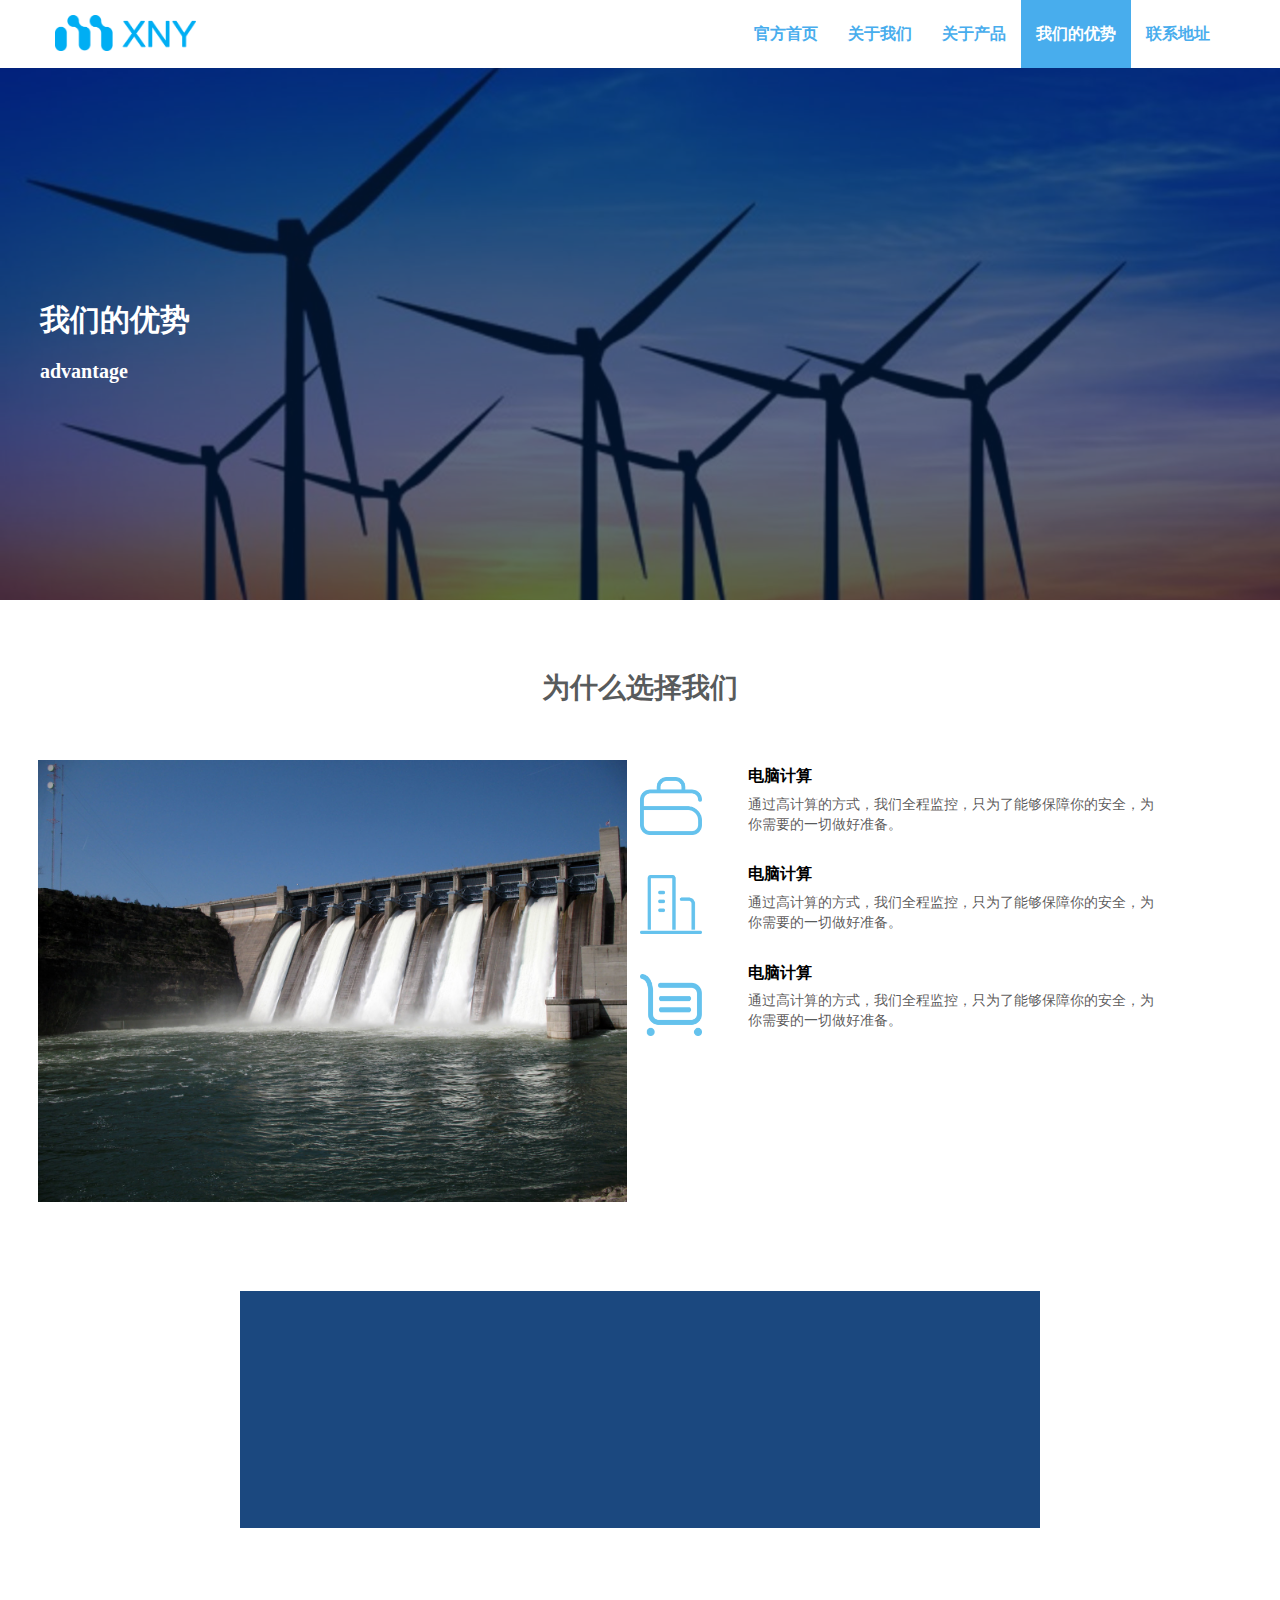
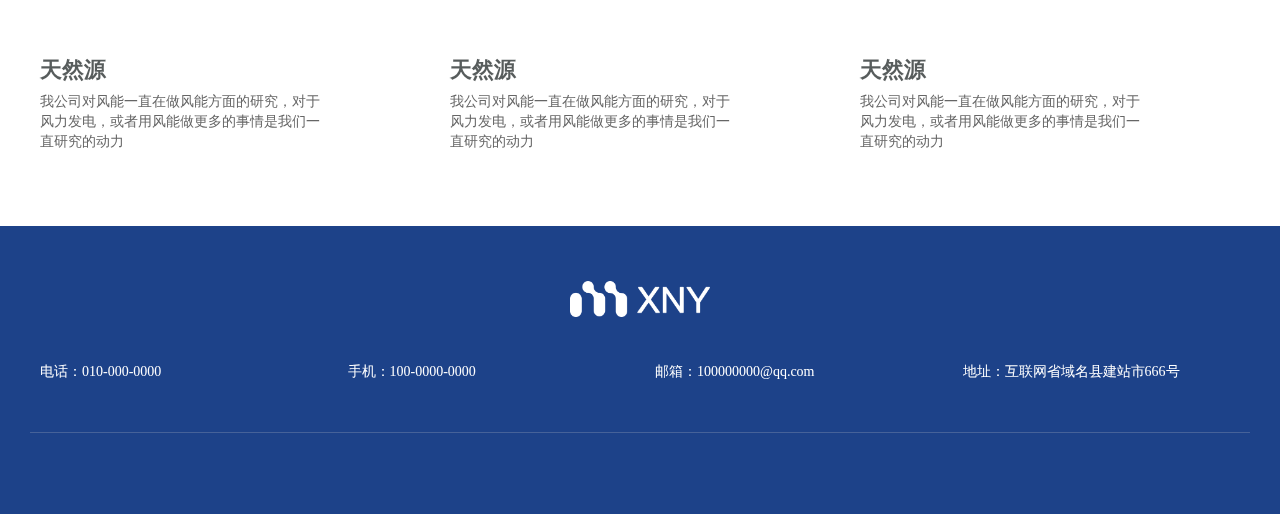
<file: html/superiority.html>
<!DOCTYPE html>
<html>
	<head>
		<meta charset="utf-8">
		<meta http-equiv="X-UA-Compatible" content="IE=edge">
		<meta name="viewport" content="width=device-width,initial-scale=1,minimum-scale=1,maximum-scale=1,user-scalable=no" />
		<title></title>
		<link rel="stylesheet" href="../css/animate.css">
		<link rel="stylesheet" href="../bootstrap/css/bootstrap.css">
		<link rel="stylesheet" href="../css/style.css">
	</head>
	<body>
		<div class="content-bg content-four-bg"></div>
		<nav class="navbar navbar-default mynav">
			<div class="container con conn">
				 <div class="container-fluid">
				    <div class="navbar-header">
				      <button type="button" class="navbar-toggle collapsed" data-toggle="collapse" data-target="#bs-example-navbar-collapse-1" aria-expanded="false">
				        <span class="sr-only">Toggle navigation</span>
				        <span class="icon-bar"></span>
				        <span class="icon-bar"></span>
				        <span class="icon-bar"></span>
				      </button>
				      <a class="navbar-brand" href="#"><img src="../images/logo.png" alt="" class="lg"></a>
				    </div>
				    <div class="collapse navbar-collapse" id="bs-example-navbar-collapse-1">
				      <ul class="nav navbar-nav">
				        <li class="dropdown">
				          <ul class="dropdown-menu">
				            <li><a href="#">Action</a></li>
				            <li><a href="#">Another action</a></li>
				            <li><a href="#">Something else here</a></li>
				            <li role="separator" class="divider"></li>
				            <li><a href="#">Separated link</a></li>
				            <li role="separator" class="divider"></li>
				            <li><a href="#">One more separated link</a></li>
				          </ul>
				        </li>
				      </ul>
				      <ul class="nav navbar-nav navbar-right nav-item">
				         <li><a href="../index.html">官方首页 </a></li>
				        <li><a href="about.html">关于我们</a></li>
				        <li><a href="product.html">关于产品</a></li>
				        <li><a href="superiority.html" class="current">我们的优势 </a></li>
				        <li><a href="connect.html">联系地址</a></li>
				        <li class="dropdown">					         
				         	<ul class="dropdown-menu">
				            	<li><a href="#">Action</a></li>
				            	<li><a href="#">Another action</a></li>
				            	<li><a href="#">Something else here</a></li>
				            	<li role="separator" class="divider"></li>
				            	<li><a href="#">Separated link</a></li>
				         	</ul>
				        </li>
				      </ul>
				    </div>
				  </div>
			</div>			 
		</nav>
		<section class="section-resources-header item-four-banner"><div class="top-orange-bar text-160 banner-bg">
		<div class="container con">		
			<h3>我们的优势</h3>
			<p>advantage</p>
		</div>
		</div>
</section>
 

		<div class="index-row row-bg">
			<div class="container con">
			<div class="row">
				<div class="col-sm-12">
				    <div class="thumbnail mythum">			     
				      <div class="caption why">
				        <h3 class="h1">为什么选择我们</h3>
				        <p class="line line-big"></p>
				      </div>
				    </div>
			  	</div>
			  <div class="col-xs-12 col-sm-6 col-md-6 introduce">
			    <div class="thumbnail th">			    
			      <div class="caption introducts">			       
			       	<img src="../images/19894_jb6i66hw.jpg" class="img-responsive">
			      </div>
			    </div>
			  </div>

			  <div class="col-xs-12 col-sm-6 col-md-6 way">
			   	<div class="row">
					<div class="col-xs-2 col-sm-2 col-md-2">
						<div class="feature-shortinfo-icon">
							 <img src="../images/19894_jb0bjgak.png" class="img-responsive" width="80%">
						</div>
					</div>
					<div class="col-xs-10 col-sm-10 col-md-10">
						<div class="feature-shortinfo-text">
							<h2>电脑计算</h2>
							<p> 通过高计算的方式，我们全程监控，只为了能够保障你的安全，为<br>你需要的一切做好准备。 </p>
						</div>
					</div>
				</div>
					<div class="row">
					<div class="col-xs-2 col-sm-2 col-md-2">
						<div class="feature-shortinfo-icon">
							 <img src="../images/19894_jb08dqy0.png" class="img-responsive" width="80%">
						</div>
					</div>
					<div class="col-xs-10 col-sm-10 col-md-10">
						<div class="feature-shortinfo-text">
							<h2>电脑计算</h2>
							<p>通过高计算的方式，我们全程监控，只为了能够保障你的安全，为<br>你需要的一切做好准备。</p>
						</div>
					</div>
				</div>
					<div class="row">
					<div class="col-xs-2 col-sm-2 col-md-2">
						<div class="feature-shortinfo-icon">
							 <img src="../images/19894_jb08cv1o.png" class="img-responsive" width="80%">
						</div>
					</div>
					<div class="col-xs-10 col-sm-10 col-md-10">
						<div class="feature-shortinfo-text">
							<h2>电脑计算</h2>
							<p> 通过高计算的方式，我们全程监控，只为了能够保障你的安全，为<br>你需要的一切做好准备。</p>
						</div>
					</div>
				</div>
                </div>
			  </div>
			</div>					 
		 </div>

		<div class="container con">
		 <div class="container-fluid">
		  <div class="row give-row">
		   	<div class="col-md-2 company-left">
		   		
		   	</div>
		   	<div class="col-md-8 give">
		   		  <header class="section-header alt">
		            <h3 class="section-titles wow fadeInLeft" data-wow-delay="0s" style="visibility: visible; animation-delay: 0.1s; animation-name: fadeInLeft;"><strong>我们能给你的</strong></h3>
		            <p class="section-tit wow fadeInLeft" data-wow-delay="0s" style="visibility: visible; animation-delay: 0.1s; animation-name: fadeInLeft;">新能源国际（建站）公司是新能源建站公司的总部，新能源又称非常规能源。是指传统能源之外的各种能源形式。指刚开始开发利用或正在积极研究、有待推广的能源，如太阳能、地热能、风能、海洋能、生物质能和核聚变能等。新能源一般是指在新技术基础上加以开发利用的可再生能源，包括太阳能、生物质能、风能、地热能、波浪能、洋流能和潮汐能，以及海洋表面与深层之间的热循环等；地热能、风能、海洋能、生物质能和核聚变能等。新能源一般是指在新技术基础上加以开发利用的可再生能源，包括太阳能新能源一般是指在新技术基础上加以开发利用的可再生能源，包括太阳能、生物质能、风能、地热能、波浪能、洋流能和潮汐能，以及海洋表面与深层之间的热循环等；地热能、风能、海洋能、生物质能和核聚变能等。新能源一般是指在新技术基础上加以开发利用的可再生能源，包括太阳能</p>
		          </header>
		        </div>
		   	</div>
		  </div>
		</div>

		<div class="index-row row-bg">
			<div class="container con natural-source">
				<div class="row">
					<div class="col-sm-4 col-md-4 txt-space">
						<h4><strong>天然源</strong></h4>
						<p>我公司对风能一直在做风能方面的研究，对于风力发电，或者用风能做更多的事情是我们一直研究的动力</p>
					</div>
					<div class="col-sm-4 col-md-4 txt-space">
						<h4><strong>天然源</strong></h4>
						<p>我公司对风能一直在做风能方面的研究，对于风力发电，或者用风能做更多的事情是我们一直研究的动力</p>
					</div>
					<div class="col-sm-4 col-md-4 txt-space">
						<h4><strong>天然源</strong></h4>
						<p>我公司对风能一直在做风能方面的研究，对于风力发电，或者用风能做更多的事情是我们一直研究的动力</p>
					</div>
				</div>
			</div>
		</div>

		<footer>		
		<!-- primary -->
		<div class="primary">
			<div class="container con">
				<div class="row content-way">
					<div class="col-md-12">
						<p class="logo-icon"><img class="fr-dib" src="../images/19894_jb63pc2d.png" style="width: 140px;"></p>
					</div>
					<div class="col-xs-6 col-sm-3 col-md-3">
						<p>电话：010-000-0000</p>
					</div>	
					<div class="col-xs-6 col-sm-3 col-md-3">
						<p>手机：100-0000-0000</p>
					</div>
					<div class="col-xs-6 col-sm-3 col-md-3">
						<p>邮箱：100000000@qq.com</p>
					</div>	
					<div class="col-xs-6 col-sm-3 col-md-3">
						<p>地址：互联网省域名县建站市666号</p>
					</div>				
				</div>
			</div>
		
		<!-- secondary -->
		<div class="secondary">
			<div class="footer-bottom">
				<div class="pull-left">
					<div class="copy">
						
					</div>
				</div>
				<div class="pull-right" style="margin-top: 16px;"></div>
			</div>
			</div>
		</div>
	</footer>



		<script src="../bootstrap/js/jquery.min.js"></script>
		<script src="../js/wow.min.js"></script>
		<script src="../bootstrap/js/bootstrap.js"></script>
		<script>
			new WOW().init();
		</script>
	</body>
</html>
</file>
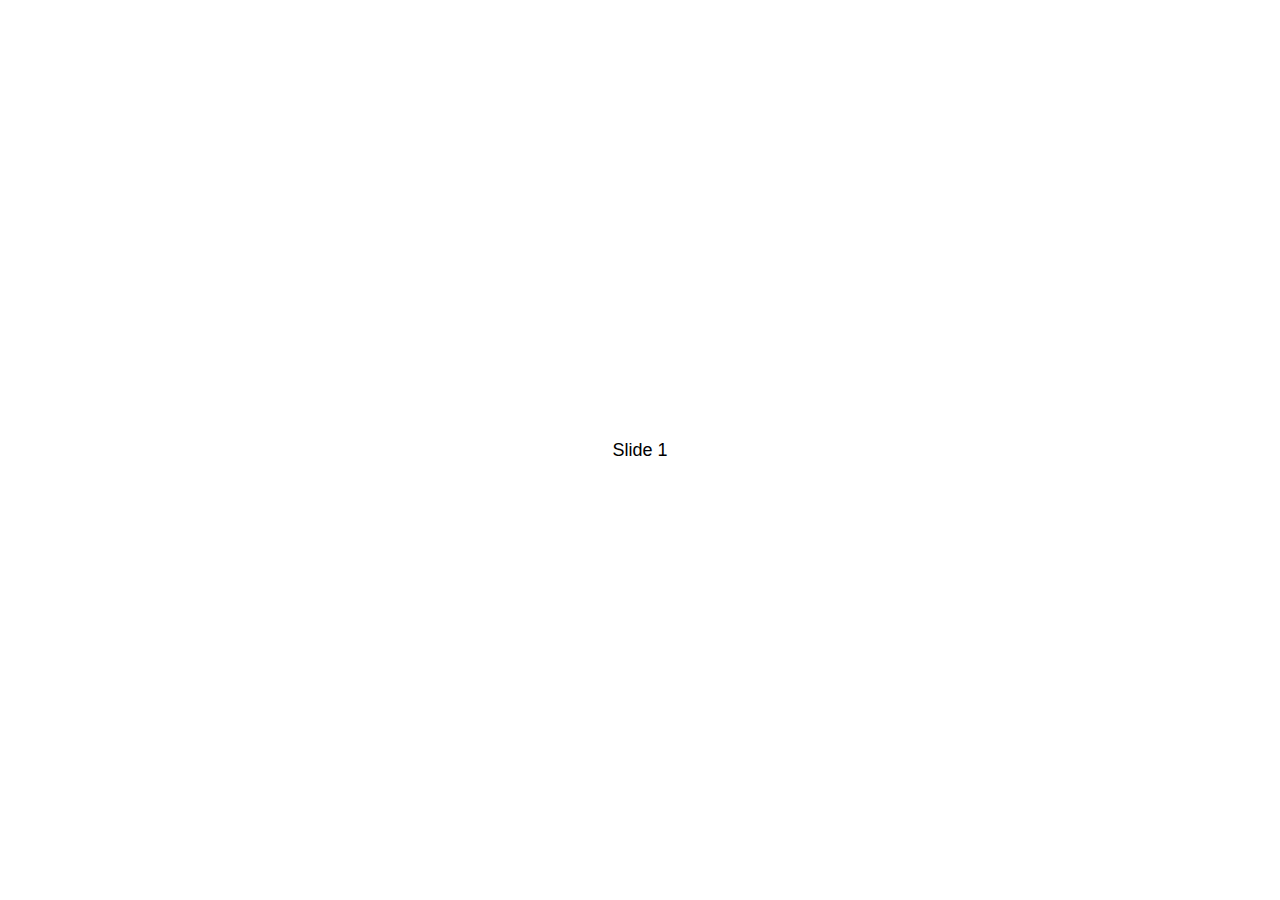
<file: swiper-4.3.5/demos/010-default.html>
<!DOCTYPE html>
<html lang="en">
<head>
  <meta charset="utf-8">
  <title>Swiper demo</title>
  <!-- Link Swiper's CSS -->
  <link rel="stylesheet" href="../dist/css/swiper.min.css">

  <!-- Demo styles -->
  <style>
    html, body {
      position: relative;
      height: 100%;
    }
    body {
      background: #eee;
      font-family: Helvetica Neue, Helvetica, Arial, sans-serif;
      font-size: 14px;
      color:#000;
      margin: 0;
      padding: 0;
    }
    .swiper-container {
      width: 100%;
      height: 100%;
    }
    .swiper-slide {
      text-align: center;
      font-size: 18px;
      background: #fff;

      /* Center slide text vertically */
      display: -webkit-box;
      display: -ms-flexbox;
      display: -webkit-flex;
      display: flex;
      -webkit-box-pack: center;
      -ms-flex-pack: center;
      -webkit-justify-content: center;
      justify-content: center;
      -webkit-box-align: center;
      -ms-flex-align: center;
      -webkit-align-items: center;
      align-items: center;
    }
  </style>
</head>
<body>
  <!-- Swiper -->
  <div class="swiper-container">
    <div class="swiper-wrapper">
      <div class="swiper-slide">Slide 1</div>
      <div class="swiper-slide">Slide 2</div>
      <div class="swiper-slide">Slide 3</div>
      <div class="swiper-slide">Slide 4</div>
      <div class="swiper-slide">Slide 5</div>
      <div class="swiper-slide">Slide 6</div>
      <div class="swiper-slide">Slide 7</div>
      <div class="swiper-slide">Slide 8</div>
      <div class="swiper-slide">Slide 9</div>
      <div class="swiper-slide">Slide 10</div>
    </div>
  </div>

  <!-- Swiper JS -->
  <script src="../dist/js/swiper.min.js"></script>

  <!-- Initialize Swiper -->
  <script>
    var swiper = new Swiper('.swiper-container');
  </script>
</body>
</html>
</file>
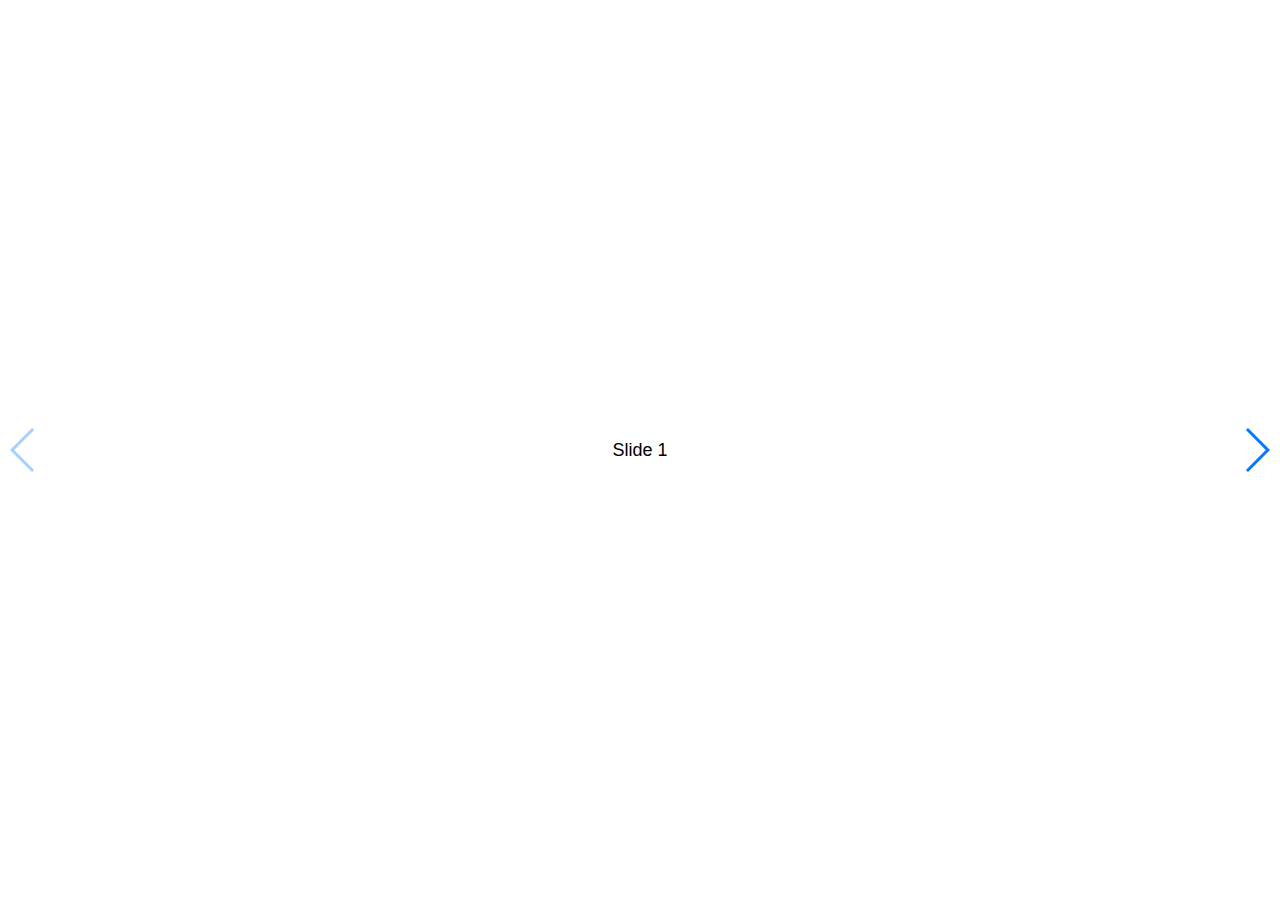
<file: swiper-4.3.5/demos/020-navigation.html>
<!DOCTYPE html>
<html lang="en">
<head>
  <meta charset="utf-8">
  <title>Swiper demo</title>
  <meta name="viewport" content="width=device-width, initial-scale=1, minimum-scale=1, maximum-scale=1">

  <!-- Link Swiper's CSS -->
  <link rel="stylesheet" href="../dist/css/swiper.min.css">

  <!-- Demo styles -->
  <style>
    html, body {
      position: relative;
      height: 100%;
    }
    body {
      background: #eee;
      font-family: Helvetica Neue, Helvetica, Arial, sans-serif;
      font-size: 14px;
      color:#000;
      margin: 0;
      padding: 0;
    }
    .swiper-container {
      width: 100%;
      height: 100%;
    }
    .swiper-slide {
      text-align: center;
      font-size: 18px;
      background: #fff;

      /* Center slide text vertically */
      display: -webkit-box;
      display: -ms-flexbox;
      display: -webkit-flex;
      display: flex;
      -webkit-box-pack: center;
      -ms-flex-pack: center;
      -webkit-justify-content: center;
      justify-content: center;
      -webkit-box-align: center;
      -ms-flex-align: center;
      -webkit-align-items: center;
      align-items: center;
    }
  </style>
</head>
<body>
  <!-- Swiper -->
  <div class="swiper-container">
    <div class="swiper-wrapper">
      <div class="swiper-slide">Slide 1</div>
      <div class="swiper-slide">Slide 2</div>
      <div class="swiper-slide">Slide 3</div>
      <div class="swiper-slide">Slide 4</div>
      <div class="swiper-slide">Slide 5</div>
      <div class="swiper-slide">Slide 6</div>
      <div class="swiper-slide">Slide 7</div>
      <div class="swiper-slide">Slide 8</div>
      <div class="swiper-slide">Slide 9</div>
      <div class="swiper-slide">Slide 10</div>
    </div>
    <!-- Add Arrows -->
    <div class="swiper-button-next"></div>
    <div class="swiper-button-prev"></div>
  </div>

  <!-- Swiper JS -->
  <script src="../dist/js/swiper.min.js"></script>

  <!-- Initialize Swiper -->
  <script>
    var swiper = new Swiper('.swiper-container', {
      navigation: {
        nextEl: '.swiper-button-next',
        prevEl: '.swiper-button-prev',
      },
    });
  </script>
</body>
</html>
</file>
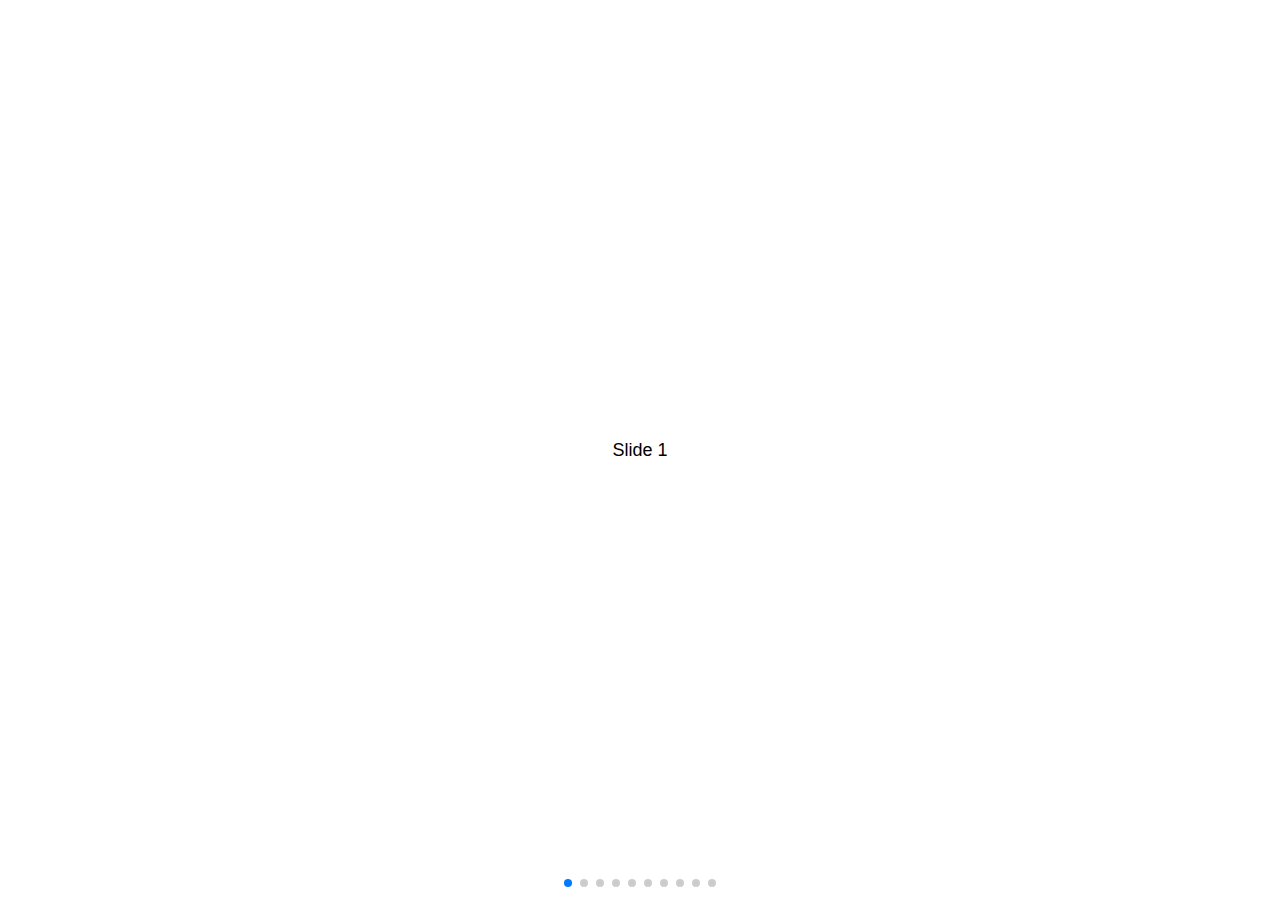
<file: swiper-4.3.5/demos/030-pagination.html>
<!DOCTYPE html>
<html lang="en">
<head>
  <meta charset="utf-8">
  <title>Swiper demo</title>
  <meta name="viewport" content="width=device-width, initial-scale=1, minimum-scale=1, maximum-scale=1">

  <!-- Link Swiper's CSS -->
  <link rel="stylesheet" href="../dist/css/swiper.min.css">

  <!-- Demo styles -->
  <style>
    html, body {
      position: relative;
      height: 100%;
    }
    body {
      background: #eee;
      font-family: Helvetica Neue, Helvetica, Arial, sans-serif;
      font-size: 14px;
      color:#000;
      margin: 0;
      padding: 0;
    }
    .swiper-container {
      width: 100%;
      height: 100%;
    }
    .swiper-slide {
      text-align: center;
      font-size: 18px;
      background: #fff;

      /* Center slide text vertically */
      display: -webkit-box;
      display: -ms-flexbox;
      display: -webkit-flex;
      display: flex;
      -webkit-box-pack: center;
      -ms-flex-pack: center;
      -webkit-justify-content: center;
      justify-content: center;
      -webkit-box-align: center;
      -ms-flex-align: center;
      -webkit-align-items: center;
      align-items: center;
    }
  </style>
</head>
<body>
  <!-- Swiper -->
  <div class="swiper-container">
    <div class="swiper-wrapper">
      <div class="swiper-slide">Slide 1</div>
      <div class="swiper-slide">Slide 2</div>
      <div class="swiper-slide">Slide 3</div>
      <div class="swiper-slide">Slide 4</div>
      <div class="swiper-slide">Slide 5</div>
      <div class="swiper-slide">Slide 6</div>
      <div class="swiper-slide">Slide 7</div>
      <div class="swiper-slide">Slide 8</div>
      <div class="swiper-slide">Slide 9</div>
      <div class="swiper-slide">Slide 10</div>
    </div>
    <!-- Add Pagination -->
    <div class="swiper-pagination"></div>
  </div>

  <!-- Swiper JS -->
  <script src="../dist/js/swiper.min.js"></script>

  <!-- Initialize Swiper -->
  <script>
    var swiper = new Swiper('.swiper-container', {
      pagination: {
        el: '.swiper-pagination',
      },
    });
  </script>
</body>
</html>
</file>
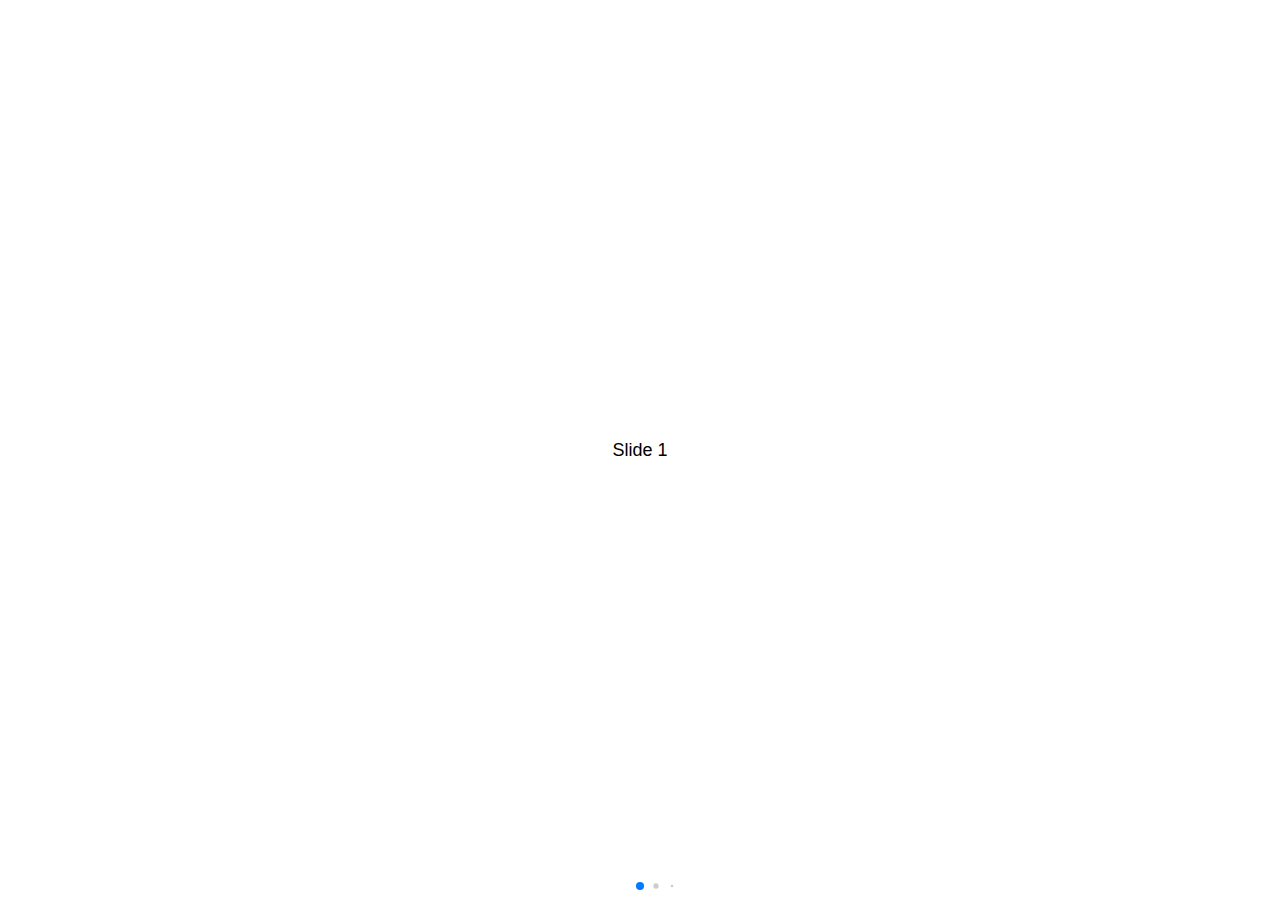
<file: swiper-4.3.5/demos/040-pagination-dynamic.html>
<!DOCTYPE html>
<html lang="en">
<head>
  <meta charset="utf-8">
  <title>Swiper demo</title>
  <meta name="viewport" content="width=device-width, initial-scale=1, minimum-scale=1, maximum-scale=1">

  <!-- Link Swiper's CSS -->
  <link rel="stylesheet" href="../dist/css/swiper.min.css">

  <!-- Demo styles -->
  <style>
    html, body {
      position: relative;
      height: 100%;
    }
    body {
      background: #eee;
      font-family: Helvetica Neue, Helvetica, Arial, sans-serif;
      font-size: 14px;
      color:#000;
      margin: 0;
      padding: 0;
    }
    .swiper-container {
      width: 100%;
      height: 100%;
    }
    .swiper-slide {
      text-align: center;
      font-size: 18px;
      background: #fff;

      /* Center slide text vertically */
      display: -webkit-box;
      display: -ms-flexbox;
      display: -webkit-flex;
      display: flex;
      -webkit-box-pack: center;
      -ms-flex-pack: center;
      -webkit-justify-content: center;
      justify-content: center;
      -webkit-box-align: center;
      -ms-flex-align: center;
      -webkit-align-items: center;
      align-items: center;
    }
  </style>
</head>
<body>
  <!-- Swiper -->
  <div class="swiper-container">
    <div class="swiper-wrapper">
      <div class="swiper-slide">Slide 1</div>
      <div class="swiper-slide">Slide 2</div>
      <div class="swiper-slide">Slide 3</div>
      <div class="swiper-slide">Slide 4</div>
      <div class="swiper-slide">Slide 5</div>
      <div class="swiper-slide">Slide 6</div>
      <div class="swiper-slide">Slide 7</div>
      <div class="swiper-slide">Slide 8</div>
      <div class="swiper-slide">Slide 9</div>
      <div class="swiper-slide">Slide 10</div>
    </div>
    <!-- Add Pagination -->
    <div class="swiper-pagination"></div>
  </div>

  <!-- Swiper JS -->
  <script src="../dist/js/swiper.min.js"></script>

  <!-- Initialize Swiper -->
  <script>
    var swiper = new Swiper('.swiper-container', {
      pagination: {
        el: '.swiper-pagination',
        dynamicBullets: true,
      },
    });
  </script>
</body>
</html>
</file>
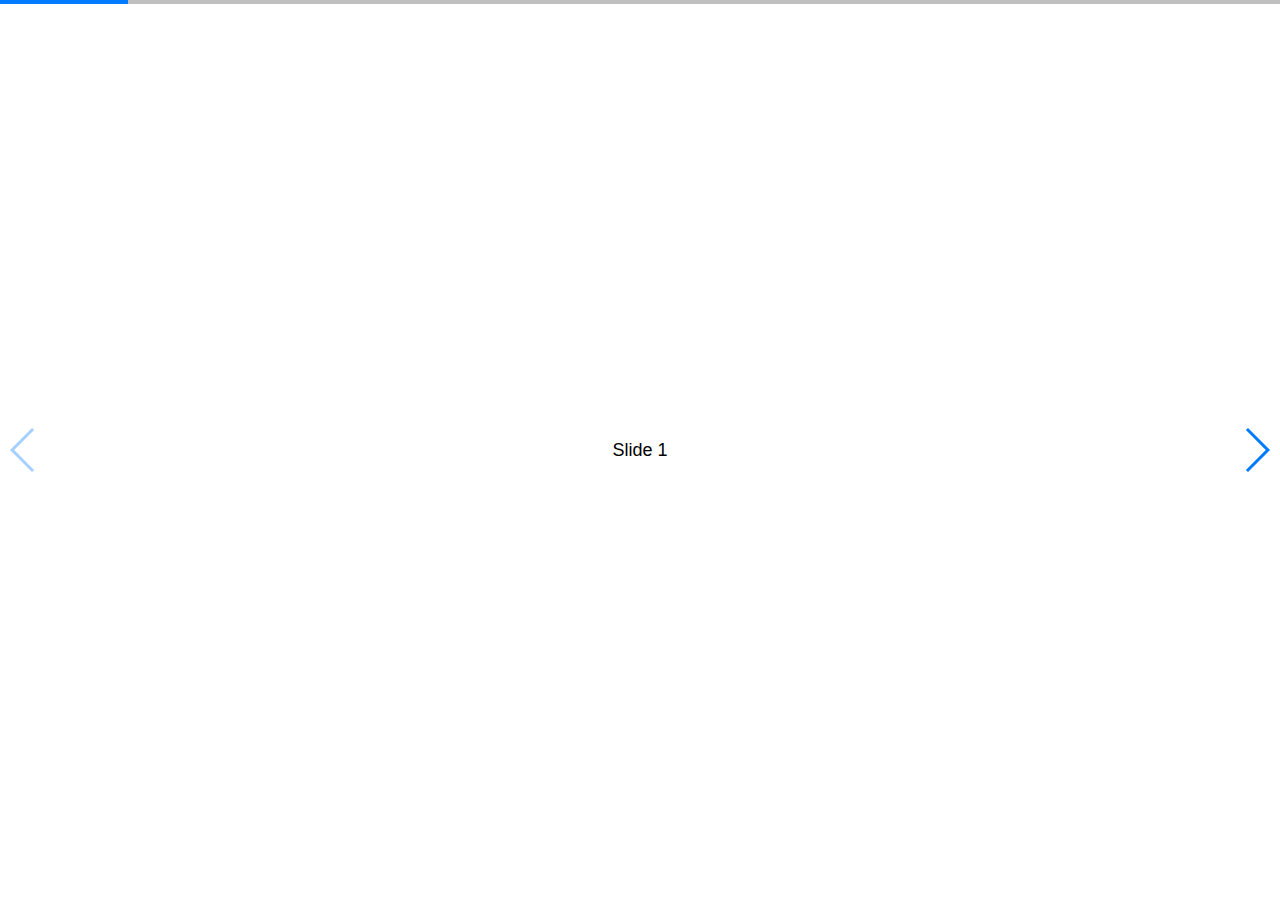
<file: swiper-4.3.5/demos/050-pagination-progress.html>
<!DOCTYPE html>
<html lang="en">
<head>
  <meta charset="utf-8">
  <title>Swiper demo</title>
  <!-- Link Swiper's CSS -->
  <link rel="stylesheet" href="../dist/css/swiper.min.css">

  <!-- Demo styles -->
  <style>
    html, body {
      position: relative;
      height: 100%;
    }
    body {
      background: #eee;
      font-family: Helvetica Neue, Helvetica, Arial, sans-serif;
      font-size: 14px;
      color:#000;
      margin: 0;
      padding: 0;
    }
    .swiper-container {
      width: 100%;
      height: 100%;
    }
    .swiper-slide {
      text-align: center;
      font-size: 18px;
      background: #fff;

      /* Center slide text vertically */
      display: -webkit-box;
      display: -ms-flexbox;
      display: -webkit-flex;
      display: flex;
      -webkit-box-pack: center;
      -ms-flex-pack: center;
      -webkit-justify-content: center;
      justify-content: center;
      -webkit-box-align: center;
      -ms-flex-align: center;
      -webkit-align-items: center;
      align-items: center;
    }
  </style>
</head>
<body>
  <!-- Swiper -->
  <div class="swiper-container">
    <div class="swiper-wrapper">
      <div class="swiper-slide">Slide 1</div>
      <div class="swiper-slide">Slide 2</div>
      <div class="swiper-slide">Slide 3</div>
      <div class="swiper-slide">Slide 4</div>
      <div class="swiper-slide">Slide 5</div>
      <div class="swiper-slide">Slide 6</div>
      <div class="swiper-slide">Slide 7</div>
      <div class="swiper-slide">Slide 8</div>
      <div class="swiper-slide">Slide 9</div>
      <div class="swiper-slide">Slide 10</div>
    </div>
    <!-- Add Pagination -->
    <div class="swiper-pagination"></div>
    <!-- Add Arrows -->
    <div class="swiper-button-next"></div>
    <div class="swiper-button-prev"></div>
  </div>

  <!-- Swiper JS -->
  <script src="../dist/js/swiper.min.js"></script>

  <!-- Initialize Swiper -->
  <script>
    var swiper = new Swiper('.swiper-container', {
      pagination: {
        el: '.swiper-pagination',
        type: 'progressbar',
      },
      navigation: {
        nextEl: '.swiper-button-next',
        prevEl: '.swiper-button-prev',
      },
    });
  </script>
</body>
</html>
</file>
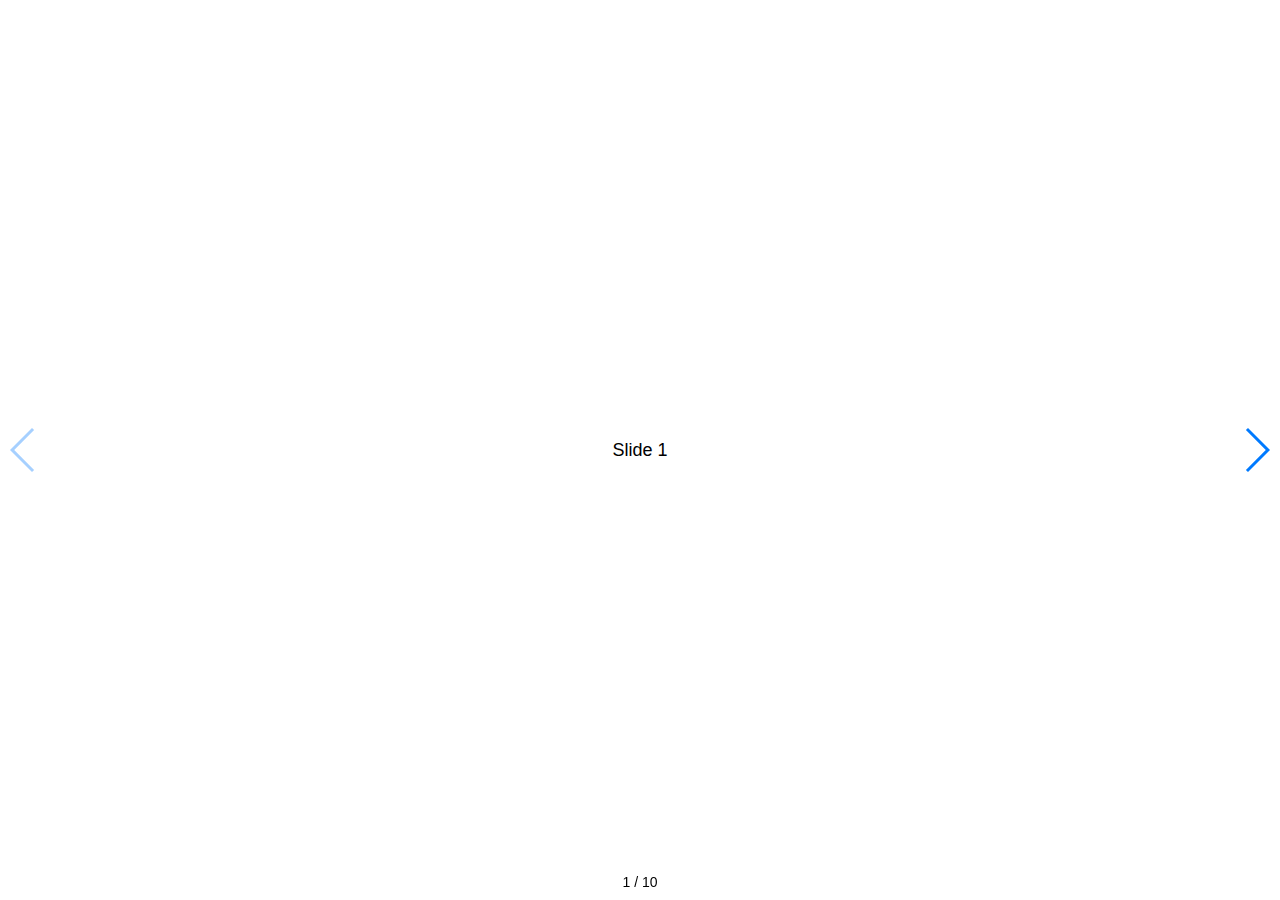
<file: swiper-4.3.5/demos/060-pagination-fraction.html>
<!DOCTYPE html>
<html lang="en">
<head>
  <meta charset="utf-8">
  <title>Swiper demo</title>
  <!-- Link Swiper's CSS -->
  <link rel="stylesheet" href="../dist/css/swiper.min.css">

  <!-- Demo styles -->
  <style>
    html, body {
      position: relative;
      height: 100%;
    }
    body {
      background: #eee;
      font-family: Helvetica Neue, Helvetica, Arial, sans-serif;
      font-size: 14px;
      color:#000;
      margin: 0;
      padding: 0;
    }
    .swiper-container {
      width: 100%;
      height: 100%;
    }
    .swiper-slide {
      text-align: center;
      font-size: 18px;
      background: #fff;

      /* Center slide text vertically */
      display: -webkit-box;
      display: -ms-flexbox;
      display: -webkit-flex;
      display: flex;
      -webkit-box-pack: center;
      -ms-flex-pack: center;
      -webkit-justify-content: center;
      justify-content: center;
      -webkit-box-align: center;
      -ms-flex-align: center;
      -webkit-align-items: center;
      align-items: center;
    }
  </style>
</head>
<body>
  <!-- Swiper -->
  <div class="swiper-container">
    <div class="swiper-wrapper">
      <div class="swiper-slide">Slide 1</div>
      <div class="swiper-slide">Slide 2</div>
      <div class="swiper-slide">Slide 3</div>
      <div class="swiper-slide">Slide 4</div>
      <div class="swiper-slide">Slide 5</div>
      <div class="swiper-slide">Slide 6</div>
      <div class="swiper-slide">Slide 7</div>
      <div class="swiper-slide">Slide 8</div>
      <div class="swiper-slide">Slide 9</div>
      <div class="swiper-slide">Slide 10</div>
    </div>
    <!-- Add Pagination -->
    <div class="swiper-pagination"></div>
    <!-- Add Arrows -->
    <div class="swiper-button-next"></div>
    <div class="swiper-button-prev"></div>
  </div>

  <!-- Swiper JS -->
  <script src="../dist/js/swiper.min.js"></script>

  <!-- Initialize Swiper -->
  <script>
    var swiper = new Swiper('.swiper-container', {
      pagination: {
        el: '.swiper-pagination',
        type: 'fraction',
      },
      navigation: {
        nextEl: '.swiper-button-next',
        prevEl: '.swiper-button-prev',
      },
    });
  </script>
</body>
</html>
</file>
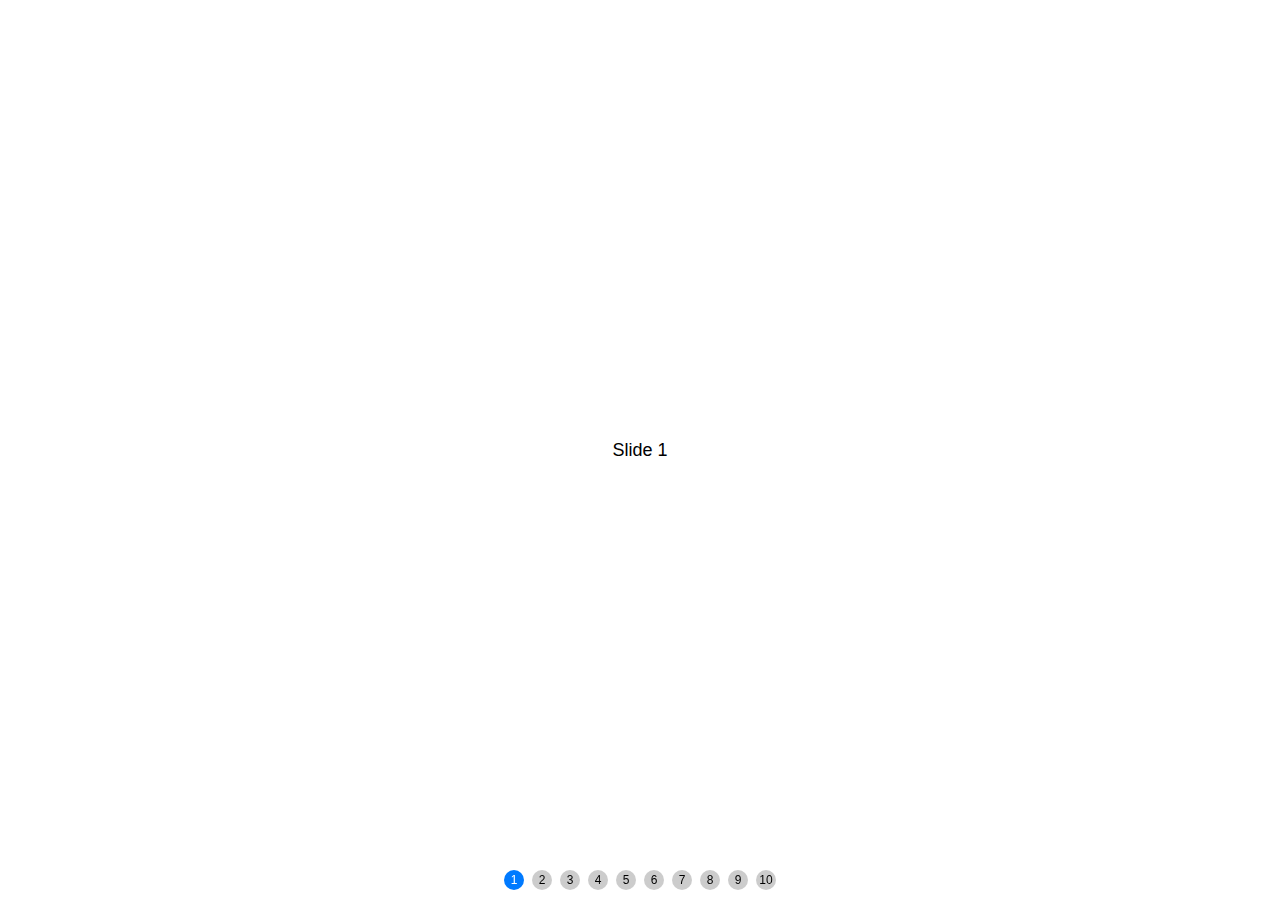
<file: swiper-4.3.5/demos/070-pagination-custom.html>
<!DOCTYPE html>
<html lang="en">
<head>
  <meta charset="utf-8">
  <title>Swiper demo</title>
  <meta name="viewport" content="width=device-width, initial-scale=1, minimum-scale=1, maximum-scale=1">

  <!-- Link Swiper's CSS -->
  <link rel="stylesheet" href="../dist/css/swiper.min.css">

  <!-- Demo styles -->
  <style>
    html, body {
      position: relative;
      height: 100%;
    }
    body {
      background: #eee;
      font-family: Helvetica Neue, Helvetica, Arial, sans-serif;
      font-size: 14px;
      color:#000;
      margin: 0;
      padding: 0;
    }
    .swiper-container {
      width: 100%;
      height: 100%;
    }
    .swiper-slide {
      text-align: center;
      font-size: 18px;
      background: #fff;

      /* Center slide text vertically */
      display: -webkit-box;
      display: -ms-flexbox;
      display: -webkit-flex;
      display: flex;
      -webkit-box-pack: center;
      -ms-flex-pack: center;
      -webkit-justify-content: center;
      justify-content: center;
      -webkit-box-align: center;
      -ms-flex-align: center;
      -webkit-align-items: center;
      align-items: center;
    }
    .swiper-pagination-bullet {
      width: 20px;
      height: 20px;
      text-align: center;
      line-height: 20px;
      font-size: 12px;
      color:#000;
      opacity: 1;
      background: rgba(0,0,0,0.2);
    }
    .swiper-pagination-bullet-active {
      color:#fff;
      background: #007aff;
    }
  </style>
</head>
<body>
  <!-- Swiper -->
  <div class="swiper-container">
    <div class="swiper-wrapper">
      <div class="swiper-slide">Slide 1</div>
      <div class="swiper-slide">Slide 2</div>
      <div class="swiper-slide">Slide 3</div>
      <div class="swiper-slide">Slide 4</div>
      <div class="swiper-slide">Slide 5</div>
      <div class="swiper-slide">Slide 6</div>
      <div class="swiper-slide">Slide 7</div>
      <div class="swiper-slide">Slide 8</div>
      <div class="swiper-slide">Slide 9</div>
      <div class="swiper-slide">Slide 10</div>
    </div>
    <!-- Add Pagination -->
    <div class="swiper-pagination"></div>
  </div>

  <!-- Swiper JS -->
  <script src="../dist/js/swiper.min.js"></script>

  <!-- Initialize Swiper -->
  <script>
    var swiper = new Swiper('.swiper-container', {
      pagination: {
        el: '.swiper-pagination',
        clickable: true,
        renderBullet: function (index, className) {
          return '<span class="' + className + '">' + (index + 1) + '</span>';
        },
      },
    });
  </script>
</body>
</html>
</file>
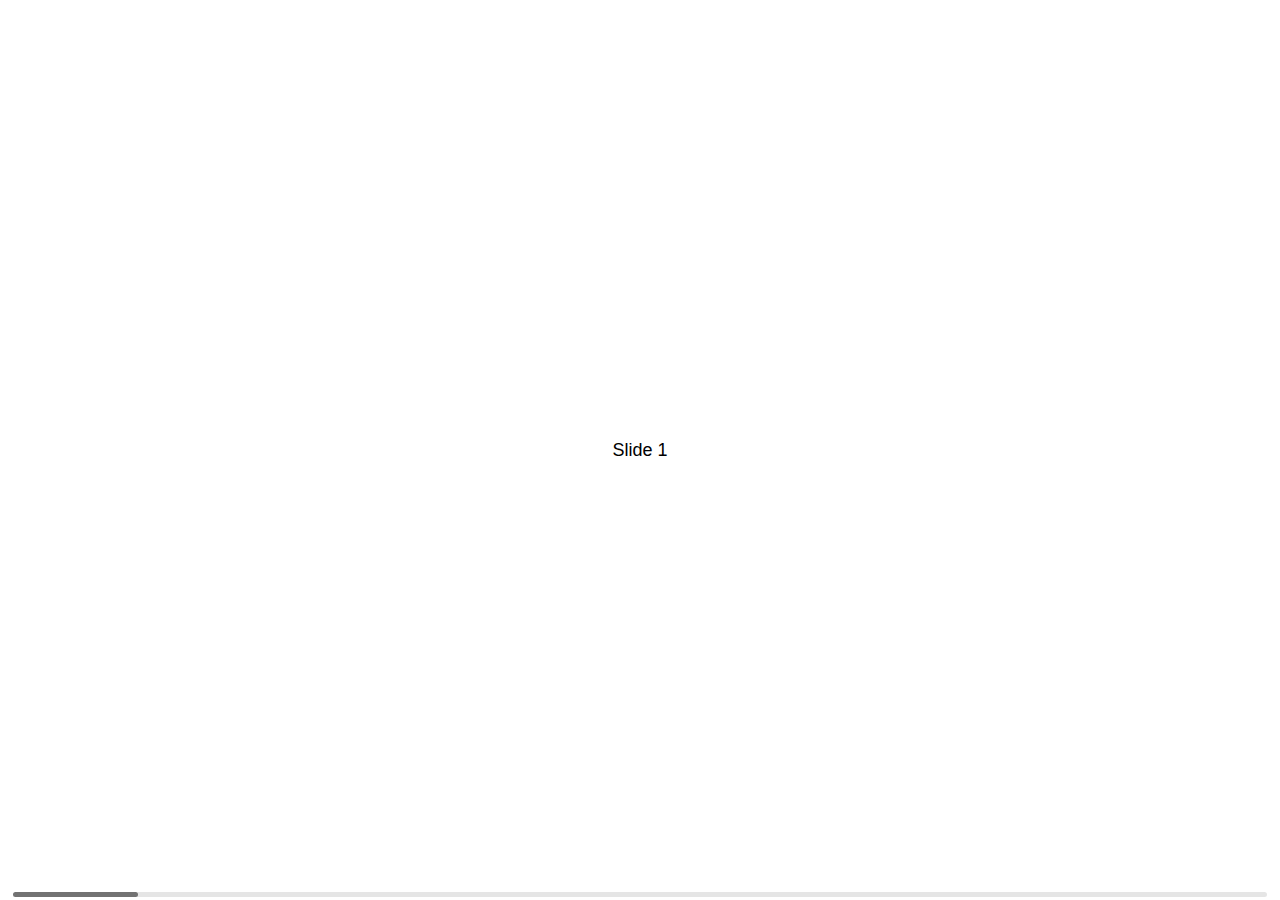
<file: swiper-4.3.5/demos/080-scrollbar.html>
<!DOCTYPE html>
<html lang="en">
<head>
  <meta charset="utf-8">
  <title>Swiper demo</title>
  <meta name="viewport" content="width=device-width, initial-scale=1, minimum-scale=1, maximum-scale=1">

  <!-- Link Swiper's CSS -->
  <link rel="stylesheet" href="../dist/css/swiper.min.css">

  <!-- Demo styles -->
  <style>
    html, body {
      position: relative;
      height: 100%;
    }
    body {
      background: #eee;
      font-family: Helvetica Neue, Helvetica, Arial, sans-serif;
      font-size: 14px;
      color:#000;
      margin: 0;
      padding: 0;
    }
    .swiper-container {
      width: 100%;
      height: 100%;
    }
    .swiper-slide {
      text-align: center;
      font-size: 18px;
      background: #fff;

      /* Center slide text vertically */
      display: -webkit-box;
      display: -ms-flexbox;
      display: -webkit-flex;
      display: flex;
      -webkit-box-pack: center;
      -ms-flex-pack: center;
      -webkit-justify-content: center;
      justify-content: center;
      -webkit-box-align: center;
      -ms-flex-align: center;
      -webkit-align-items: center;
      align-items: center;
    }
  </style>
</head>
<body>
  <!-- Swiper -->
  <div class="swiper-container">
    <div class="swiper-wrapper">
      <div class="swiper-slide">Slide 1</div>
      <div class="swiper-slide">Slide 2</div>
      <div class="swiper-slide">Slide 3</div>
      <div class="swiper-slide">Slide 4</div>
      <div class="swiper-slide">Slide 5</div>
      <div class="swiper-slide">Slide 6</div>
      <div class="swiper-slide">Slide 7</div>
      <div class="swiper-slide">Slide 8</div>
      <div class="swiper-slide">Slide 9</div>
      <div class="swiper-slide">Slide 10</div>
    </div>
    <!-- Add Scrollbar -->
    <div class="swiper-scrollbar"></div>
  </div>

  <!-- Swiper JS -->
  <script src="../dist/js/swiper.min.js"></script>

  <!-- Initialize Swiper -->
  <script>
    var swiper = new Swiper('.swiper-container', {
      scrollbar: {
        el: '.swiper-scrollbar',
        hide: true,
      },
    });
  </script>
</body>
</html>
</file>
<file: css/style.css>
/*
* @Author: Administrator
* @Date:   2018-10-08 20:55:39
* @Last Modified by:   Administrator
* @Last Modified time: 2018-11-27 23:19:42
*/
body{
	font-family: '微软雅黑';
	color: rgba(31, 37, 38, 0.74902);
}
.banner-left-tit>h3{
	font-size:48px ;
}
.word-con{
	padding-left: 0;
	margin-left: 0;
}
.banner-left-tit{
	padding-top: 18%;
}
.look-detail{
	display: inline-block;
	color: rgb(255, 255, 255);
    background-color: rgb(72, 173, 237);
    padding: 10px 24px 10px 24px;
    border-radius: 50px;
    text-align: center;
    vertical-align: middle;
    width: auto;
    height: auto;
    line-height: 100%;
    margin-bottom: 30%;
    margin-top: 4%;
}
.company-tit{
	font-size: 14px;
	padding: 0px 20px;
    color: rgb(102, 102, 102);
}
.about-tit{
	padding-bottom:20%;
	color: rgb(153, 153, 153);
}
.service-wrap .row{
	margin-left: 0;
	margin-right: 0;
}
.service-wrap{
	background-color: rgba(2, 28, 65, 0.64);
	padding-bottom: 2%;
}
/* 大型屏幕 */
@media (min-width: 1200px){
	.con{
		width: 1200px;
		padding: 0;
	}	
	.word-con{
		margin-left: auto;
	}
	.lg{
		width: auto;
		height: 36px;
	}
	
}
/* 中等屏幕 */
@media (min-width: 992px) and (max-width:1199px){
	.lg{
		width: auto;
		height: 36px;
	}
}
/* paid端 */
@media (max-width: 991px) and (min-width: 769px){
	.lg{
		width: auto;
		height: 23px;
	}
	.tb-pic{
		display: none;
	}

}
/* 手机端 */
@media (max-width:768px){
	.conn{
		padding: 0;
		margin-right: 0;
	}
	.lg{
		width: auto;
		height: 23px;
	}
	.banner-left-tit>h3{
		font-size:28px ;
	}
	.banner-left-tit{
		padding-top: 7%;
	}
	.navbar-header{
		position: relative;
		background: rgb(0,0,0)
	}
	.navbar-default .navbar-toggle{
		border: none;
	}
	.navbar-default .navbar-toggle:hover{
		opacity: 0
	}
	.navbar-collapse{
		position: absolute;
		width: 100%;
		top: 49px;
		left: 16px;
		z-index: 7;
		background: rgb(0, 0, 0);
		border: none;
		padding: 0px 10%;
	}
	#bs-example-navbar-collapse-1 .nav-item li a{
		font-size: 14px;
		color:#999 ;
		background:none;
		line-height: 30px;
		font-weight: normal;
		border-bottom: 1px solid #333;
	}
	.look-detail{
		margin-bottom: 10%;
    	margin-top: 4%;
	}
	.thumbnail .caption{
		padding-left: 9%;
	}
	.row .company-left{
		padding-right: 0;
	}
	img{
		margin: 0 auto;
	}
	.company-tit{
		font-size: 12px;
		padding: 0px 50px;
	}
	.section-use img{
		opacity: 0
	}
	.partnerfix{
		display: none;
	}
	.about-tit{
		padding-bottom: 2%;
	}
	.service-wrap{
		padding-bottom: 17%;
	}
	
}

.mynav{
	background: #fff;
	border: 0;
	border-radius:0;
	margin-bottom: 0;
}
.company-right .lookfix{
	margin-bottom: 0;
}
.mycoll{
	padding: 0;
}
.navbar-default .nav-item>li>a{
	padding-top: 10px;
	padding-bottom: 10px;
	color: rgb(72, 173, 237);
	font-size:16px ;
	font-weight: bold;
	line-height: 3.01em;
}
.navbar-default .nav-item>li:hover a{
	color: #fff;
	background: #48aded
}
.nav-item>li>a.current{
	color: #fff;
	background: #48aded;
}
.content-bg{
	width: 100%;
	height: 100%;
	position: fixed;
	background-repeat: no-repeat;
	background: url('../images/19894_jb4uzznc.jpg');
    background-position: 50% 50%;
    background-size: cover;
    z-index: -1
}
/* .content-second-bg>div:nth-of-type(1){
	width: 100%;
	height: 50%;
	position: fixed;
	top: 0;
	left: 0;
	background-repeat: no-repeat;
	background: url('../images/19894_jb4vw38b (1).jpg');
    background-position: 50% 50%;
    background-size: cover;
    z-index: -1
} */
.content-second-bg>div:nth-of-type(1){
	width: 100%;
	height: 100%;
	position: fixed;
	background-repeat: no-repeat;
	background: url('../images/19894_jb6i66hw.jpg');
    background-position: 50% 50%;
    background-size: cover;
    z-index: -1
}
.about-con-bgc{
	background-color: rgba(2, 28, 65, 0.64);
}
.content-five-bg{
	width: 100%;
	height: 100%;
	position: fixed;
	background-repeat: no-repeat;
	background: url('../images/19894_jb65tqml (2).jpg');
    background-position: 50% 50%;
    background-size: cover;
    z-index: -1
}
.section-use{
	background: #f8f8f8;
}
.content-editor{
	padding-bottom: 5%;
}
.section-title{
	color: #fff;
	font-weight: 700;
	padding-left: 50px;
}
.section-titles{
	color: #fff;
	font-weight: 700;
	padding-left: 0;
}
.ss-right{
	background: #173f8d;
}
.ss-left{
	background: #f8f8f8;
}
.episode-date{
}
.dd{
	position: relative;
}
.company{
	color: #fff;
}
.company h3{
	font-size: 16px;
}
.company p{
	font-size: 14px;
}
.use-icon{
	position: absolute;
	top: 28px;
	left: 63px;
}
.use-left-icon{
	position: absolute;
	top: 28px;
	right: 61px;
}
.ss-left h3{
	color: rgb(0,0,0);
	text-align: right;
}
.ss-left p{
	color: rgb(0, 0, 0);
	text-align: right;
}
.left-title{
	padding-right: 50px;
}
.left-btn{
	float: right;
	margin-right: 50px;
	margin-top: 40px;
	margin-bottom: 50px!important;
}
.right-btn{
	margin-top: 40px;
	margin-left: 50px;
	margin-bottom: 50px!important;
}
.content-four-bg{
	width: 100%;
	height: 100%;
	position: fixed;
	background-repeat: no-repeat;
	background: url('../images/19894_jb65tqml (2).jpg');
    background-position: 50% 50%;
    background-size: cover;
    z-index: -1
}
.item-three-banner{
	background: url('../images/19894_jb4uk1zs.jpg');
}
.item-four-banner{
	background: url('../images/19894_jb4vwfib.jpg');
}
.banner-bg{
	background-color: rgba(2, 28, 65, 0.64);
}
.banner-left-tit>h3{
	color: #fff;
	font-weight: 700;
}
.banner-left-tit>p{
	font-size: 18px;
	color: rgb(162,220,255);
}
.banner-left-tit>p:nth-of-type(1){
	margin-top: 40px;
	margin-bottom: 20px;
}
.manage{
	overflow: hidden;
	margin: 2.4% 0 4% 0;
}
.oursys{
	text-align: center;
	color: rgb(0, 0, 0);
	font-size: 26px;
	font-weight: 700;
}
.manage li{
	width: 20%;
	float: left;
	list-style: none;
	border: 1px solid #eee;
	padding: 40px 20px;
	cursor: pointer;
}
.manage li:hover{
	box-shadow: 0px 0px 10px -1px #aaa;
	border: none; 
}
.line-big{
	text-align: center;
	height: 10px;
}
.line-big img{
	margin: 0 auto;
}
.manage li:last-child{
	border: none;
}
.manage h4{
	text-align: center;
}
.manage p{
	text-align: center;
}
.content{
	background: #fff;
	overflow: hidden;
}
.manage-show{
	text-align: center;
}
li .manage-show img{
	margin: 0 auto;
}
.sizeimg{
	width: 583px;
	height: 328px;
	overflow: hidden;
}
.content-editor{
	background: #f8f8f8;
}
.set-meal-item{
	padding: 28px;
	color: rgba(31,37,38,.75)
}
.set-meal-item p{
	text-align: center;
	border-bottom: 1px solid #eee;
	padding: 5px 0px;
	color: #d2d2d2;
}
.set-meal-item .kown-about{
	text-align: center;
	color: #999;
}
.set-meal{
	
}
.set-meal>p{
	text-align: center;
	line-height: 1.5;
	border-bottom: none;
}
.set-meal>p>span:nth-of-type(1){
	color: rgb(102, 185, 224);
	font-size: 22px;
}
.set-meal>p>span:nth-of-type(2){
	color: rgb(102, 185, 224); 
	font-size: 36px;
}
.set-meal>p>span:nth-of-type(3){
	color: rgb(204, 204, 204);
	font-size: 22px;
}
hr{
	border-color:rgb(72, 173, 237);
}
.hr-second{
	border-color: rgb(230, 230,230);
}
.kwon-btn{
	text-align: center;
}
.kown-more{
	display: inline-block;
	padding: 7px 30px;
	border: 1px solid rgb(72, 173, 237);
    font-weight: bold;
    text-align: center;
    color: #00b1f2;
    border-radius: 100px;
    margin-top: 26px;
}
.kown-more:hover{
	color: #fff;
	background: #00b1f2;
	text-decoration: none;
}
.service-wrap h2{
	font-weight: 700;
	font-size: 22px;
	color: rgb(73,174, 237);
	font-family: '微软雅黑'
}
.mythum{
	border: 0;
	border-radius: 0;
	margin-bottom: 0;
}
.row-service{
	background: rgba(255,255,255,0.8);
	margin-bottom: 20px;
	padding: 30px 20px;
}
.row-service:nth-of-type(2n-1){
	margin-right: 25px;
}
.row-service:nth-of-type(2n){
	margin-left: 40px;
}
.myrow{
	padding-bottom: 4%;
}
.item-tits{
	color: #555;
	font-family: '微软雅黑';
}
.container .thumbnail{
	border-radius: 0;
}
.item-wrap{
	background: #fff;
}
.colfix{
	padding-left: 2px;
	padding-right: 0;
}
.about-you{
	font-size: 26px;
	/* color: rgb(51, 51, 51); */
	font-weight: 700;
	font-family: Arial, Helvetica, sans-serif;
}
.about-refer{
	text-align: center;
	font-size: 20px;
	font-weight: 700;
	font-family: Arial, Helvetica, sans-serif;
}

.form-control{
	padding: 6px 12px;
}
.about-big{
	text-align: left;
}
.line-big .fr-fil{
	width: 50px;
	margin-left: 0;
}
.fr-fils{
	width: 50px;
	margin-left: auto;
}
img.fr-dib {
    margin: 5px auto;
    display: block;
    float: none;
    vertical-align: top;
    max-width: 100%;
    max-height: initial;
}
.thumbnail{
	border: 0;
}
.thumbnail .about-caption{
	padding-bottom: 3%;
}
.content-about{
	background: url('../images/19894_jb65tqml (1).jpg');
	background-repeat: no-repeat;
    background-position: 50% 50%;
    background-size: cover;
}
.title-tit{
	margin-top: 40px;
	font-size: 18px;
	font-weight: bold;
}
.service{
	font-size: 16px;
    color: rgb(187, 187, 187);
    margin-bottom: 10px;
}
.company-row{
	padding: 40px 0;
	background-color: rgba(29, 66, 137, 0.78);
}
.col-md-6{
	padding: 0;
}
.company-left,.company-right,.partner-wrap{
	padding-right: 30px;
	color: #fff;
}
.company-right{
	padding-left: 0;
}
.company-right h3{
	margin-bottom: 20px;
}
.section-tit{
	margin-bottom: 40px;
}
.date-wrap{
	padding-top: 40px;
	padding-bottom: 40px;
	background: #fff;
	overflow: hidden;
}
.data-tip>h3{
	text-align: center;
	font-size: 26px;
	font-weight: 700;
	color: rgba(31,37,38,.75);
	/* margin-bottom: 50px; */
}
.parter{
	position: relative;
	padding-bottom: 18%;
	border-bottom: 1px solid rgb(230,230,230)
}
.triangle{
	position: absolute;
	display: none;
	bottom: -2px;
	left: 50%;
	transform: rotate(46deg);
	border-top:2px solid #2fceff ;
	border-left: 2px solid #2fceff;
	border-right: 2px solid transparent;
	border-bottom: 2px solid transparent;
}	
.parter:hover{
	border-bottom: 2px solid #31b5fc;
}
.parter:hover .triangle{
	display: inline-block;
}
.mythum h4{
	text-align: center;
	margin-top: 20px;
	font-size: 16px;
	color: #666;
}
.partner-wrap{
	padding-bottom: 40px;
	background: #fff;
}
.row-bg{
	background: #fff;
}
.thumbnail .partner-tip>h3{
	font-size: 24px;
	font-family: SimHei;
	color: rgb(51, 51, 51);
	text-align: center;
}
.service-thum{
	background: none;
	text-align: center;
}
.ours-item{
	color: #fff;
}
.partner-tip{
	margin-bottom: 40px;
}
img.fr-dib {
    margin: 5px auto;
    display: block;
    float: none;
    vertical-align: top;
    max-width: 100%;
    max-height: initial;
}
footer{
	padding: 50px 30px;
	background: #1d4289;
}
footer p{
	color: #fff;
}
.content-way{
	padding-bottom: 40px;
}
.logo-icon{
	padding-bottom: 30px;
}
.footer-bottom{
	border-top: 1px solid #466299;
    padding: 1.3% 0;
}
.about-tit>h3{
	font-size: 30px;
}
.about-tit>p{
	font-size: 22px;
	color: #fff;
	margin-top: 0!important;
}
.about-us{
	background: #fff;
}
.section-resources-header {
    background-repeat: no-repeat;
    background-size: cover;
    background-position: center;
    color: #fff;
    /* min-height: 285px; */
    z-index: 0;
}
.top-orange-bar {
    max-height: 551px;
    background-color: rgba(2, 28, 65, 0.64);
    color: rgb(255, 255, 255);
    font-family: Georgia, serif;
	padding: 16% 0;
}
.top-orange-bar>.con>h3{
	font-size: 30px;
	font-weight: 700;
	line-height: 54px;
}
.top-orange-bar>.con>p{
	font-size: 20px;
	font-weight: 700;
}
.why>h3{
	text-align: center;
	font-size: 28px;
	color: rgba(31,37,38,.75);
	font-weight: 700;
}
.mythum{
	margin-top: 40px;
}
.give{
	padding: 0 17px;
	color: #fff;
	background: #1b487f;
}
.give>h3>strong{
	font-size: 22px;
}
.give-row{
	padding: 4.8% 0;
}
.natural-source{
	padding: 5% 0;
}
.natural-source h4>strong{
	font-size: 22px;
	color: rgba(31,37,38,.75);
}
.natural-source p{
	font-size: 14px;
	color: #666;
}
.txt-space{
	padding-right: 9%;
}
.contact-wrap{
	padding:13% 0;
	background-color: rgba(2, 28, 65, 0.64);
}
.contact-wrap h3:nth-of-type(1){
	font-size: 36px;
}
.contact-wrap h3:nth-of-type(2){
	font-size: 20px;
}
.banner-contact-tit{
	color: #fff;
}
.contact-way{
	padding-top: 6.4%;
	padding-bottom: 5%;
	background: #fff;
}
.contact-way span{
	display: block;
	font-family: "Microsoft YaHei", 微软雅黑, MicrosoftJhengHei, 华文细黑, STHeiti, MingLiu;
    font-size: 14px;
    color: rgb(153, 153, 153);
}
.way-pic{
	float: left;
	text-align: center;
	display: table-cell;
    vertical-align: middle;
}
.way-pic img{
	margin: 0 auto;
}
.feature-shortinfo-icon {
    padding: 30px 0 10px;
}
.ss{
	margin-top: 40%;
	margin-left: 40%;
}
.way h2{
	font-size: 16px;
    color: rgb(0, 0, 0);
    font-weight: 700;
}
.way p{
	font-size: 14px;
	color: rgba(31,37,38,.75);
}
input.contact-input {
	padding: 8px 10px;
    min-height: 32px;
    min-width: 120px;
    width: 100%;
    margin-bottom: 20px;
    color: #555;
    background-color: transparent;
    font-size: 14px;
    border: 1px solid #ccc;
    box-shadow: 0px 0px 10px -3px #aaa;
}
input.contact-submit {
	width: 100%;
    color: #fff;
    border: 0;
    background: rgb(29, 66, 137)!important;
    cursor: pointer;
    display: inline-block;
    font-size: 15px;
    padding: 8px 0px;
    margin-top: 10px;
    position: relative;

}
#username{
	margin-top: 5%;
}
.controlfix{
	padding: 8px 10px;
	width: 100%;
	height: 180px;
}
.contact-box{
	padding-bottom: 5%;
	background: #fff;
}
</file>
